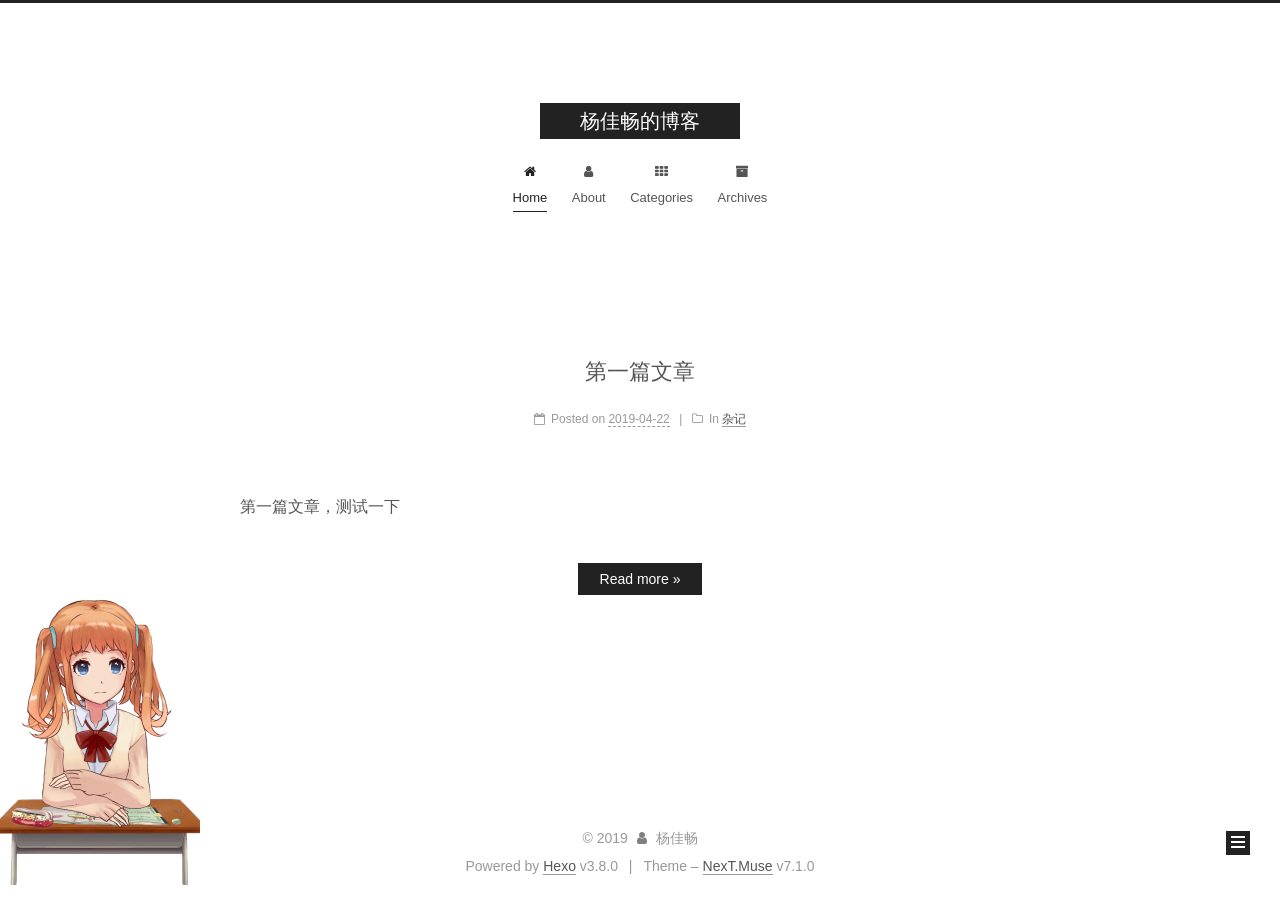
<file: index.html>
<!DOCTYPE html>












  


<html class="theme-next muse use-motion" lang="zh-Hans">
<head><meta name="generator" content="Hexo 3.8.0">
  <meta charset="UTF-8">
<meta http-equiv="X-UA-Compatible" content="IE=edge">
<meta name="viewport" content="width=device-width, initial-scale=1, maximum-scale=2">
<meta name="theme-color" content="#222">
























<link rel="stylesheet" href="/lib/font-awesome/css/font-awesome.min.css?v=4.6.2">

<link rel="stylesheet" href="/css/main.css?v=7.1.0">


  <link rel="apple-touch-icon" sizes="180x180" href="/images/apple-touch-icon-next.png?v=7.1.0">


  <link rel="icon" type="image/png" sizes="32x32" href="/images/favicon-32x32-next.png?v=7.1.0">


  <link rel="icon" type="image/png" sizes="16x16" href="/images/favicon-16x16-next.png?v=7.1.0">


  <link rel="mask-icon" href="/images/logo.svg?v=7.1.0" color="#222">







<script id="hexo.configurations">
  var NexT = window.NexT || {};
  var CONFIG = {
    root: '/',
    scheme: 'Muse',
    version: '7.1.0',
    sidebar: {"position":"left","display":"post","offset":12,"onmobile":false,"dimmer":false},
    back2top: true,
    back2top_sidebar: false,
    fancybox: false,
    fastclick: false,
    lazyload: false,
    tabs: true,
    motion: {"enable":true,"async":false,"transition":{"post_block":"fadeIn","post_header":"slideDownIn","post_body":"slideDownIn","coll_header":"slideLeftIn","sidebar":"slideUpIn"}},
    algolia: {
      applicationID: '',
      apiKey: '',
      indexName: '',
      hits: {"per_page":10},
      labels: {"input_placeholder":"Search for Posts","hits_empty":"We didn't find any results for the search: ${query}","hits_stats":"${hits} results found in ${time} ms"}
    }
  };
</script>


  




  <meta property="og:type" content="website">
<meta property="og:title" content="杨佳畅的博客">
<meta property="og:url" content="http://yoursite.com/index.html">
<meta property="og:site_name" content="杨佳畅的博客">
<meta property="og:locale" content="zh-Hans">
<meta name="twitter:card" content="summary">
<meta name="twitter:title" content="杨佳畅的博客">





  
  
  <link rel="canonical" href="http://yoursite.com/">



<script id="page.configurations">
  CONFIG.page = {
    sidebar: "",
  };
</script>

  <title>杨佳畅的博客</title>
  












  <noscript>
  <style>
  .use-motion .motion-element,
  .use-motion .brand,
  .use-motion .menu-item,
  .sidebar-inner,
  .use-motion .post-block,
  .use-motion .pagination,
  .use-motion .comments,
  .use-motion .post-header,
  .use-motion .post-body,
  .use-motion .collection-title { opacity: initial; }

  .use-motion .logo,
  .use-motion .site-title,
  .use-motion .site-subtitle {
    opacity: initial;
    top: initial;
  }

  .use-motion .logo-line-before i { left: initial; }
  .use-motion .logo-line-after i { right: initial; }
  </style>
</noscript>

</head>

<body itemscope itemtype="http://schema.org/WebPage" lang="zh-Hans">

  
  
    
  

  <div class="container sidebar-position-left 
  page-home">
    <div class="headband"></div>

    <header id="header" class="header" itemscope itemtype="http://schema.org/WPHeader">
      <div class="header-inner"><div class="site-brand-wrapper">
  <div class="site-meta">
    

    <div class="custom-logo-site-title">
      <a href="/" class="brand" rel="start">
        <span class="logo-line-before"><i></i></span>
        <span class="site-title">杨佳畅的博客</span>
        <span class="logo-line-after"><i></i></span>
      </a>
    </div>
    
    
  </div>

  <div class="site-nav-toggle">
    <button aria-label="Toggle navigation bar">
      <span class="btn-bar"></span>
      <span class="btn-bar"></span>
      <span class="btn-bar"></span>
    </button>
  </div>
</div>



<nav class="site-nav">
  
    <ul id="menu" class="menu">
      
        
        
        
          
          <li class="menu-item menu-item-home menu-item-active">

    
    
    
      
    

    

    <a href="/" rel="section"><i class="menu-item-icon fa fa-fw fa-home"></i> <br>Home</a>

  </li>
        
        
        
          
          <li class="menu-item menu-item-about">

    
    
    
      
    

    

    <a href="/about/" rel="section"><i class="menu-item-icon fa fa-fw fa-user"></i> <br>About</a>

  </li>
        
        
        
          
          <li class="menu-item menu-item-categories">

    
    
    
      
    

    

    <a href="/categories/" rel="section"><i class="menu-item-icon fa fa-fw fa-th"></i> <br>Categories</a>

  </li>
        
        
        
          
          <li class="menu-item menu-item-archives">

    
    
    
      
    

    

    <a href="/archives/" rel="section"><i class="menu-item-icon fa fa-fw fa-archive"></i> <br>Archives</a>

  </li>

      
      
    </ul>
  

  
    

  

  
</nav>



  



</div>
    </header>

    


    <main id="main" class="main">
      <div class="main-inner">
        <div class="content-wrap">
          
          <div id="content" class="content">
            
  <section id="posts" class="posts-expand">
    
      

  

  
  
  

  

  <article class="post post-type-normal" itemscope itemtype="http://schema.org/Article">
  
  
  
  <div class="post-block">
    <link itemprop="mainEntityOfPage" href="http://yoursite.com/2019/04/22/test/">

    <span hidden itemprop="author" itemscope itemtype="http://schema.org/Person">
      <meta itemprop="name" content="杨佳畅">
      <meta itemprop="description" content>
      <meta itemprop="image" content="/images/avatar.gif">
    </span>

    <span hidden itemprop="publisher" itemscope itemtype="http://schema.org/Organization">
      <meta itemprop="name" content="杨佳畅的博客">
    </span>

    
      <header class="post-header">

        
        
          <h1 class="post-title" itemprop="name headline">
                
                
                <a href="/2019/04/22/test/" class="post-title-link" itemprop="url">第一篇文章</a>
              
            
          </h1>
        

        <div class="post-meta">
          <span class="post-time">

            
            
            

            
              <span class="post-meta-item-icon">
                <i class="fa fa-calendar-o"></i>
              </span>
              
                <span class="post-meta-item-text">Posted on</span>
              

              
                
              

              <time title="Created: 2019-04-22 01:34:32 / Modified: 02:09:10" itemprop="dateCreated datePublished" datetime="2019-04-22T01:34:32+08:00">2019-04-22</time>
            

            
              

              
            
          </span>

          
            <span class="post-category">
            
              <span class="post-meta-divider">|</span>
            
              <span class="post-meta-item-icon">
                <i class="fa fa-folder-o"></i>
              </span>
              
                <span class="post-meta-item-text">In</span>
              
              
                <span itemprop="about" itemscope itemtype="http://schema.org/Thing"><a href="/categories/杂记/" itemprop="url" rel="index"><span itemprop="name">杂记</span></a></span>

                
                
              
            </span>
          

          
            
            
          

          
          

          

          

          

        </div>
      </header>
    

    
    
    
    <div class="post-body" itemprop="articleBody">

      
      

      
        
          
            <p>
              第一篇文章，测试一下

              
            </p>
          <!--noindex-->
          
            <div class="post-button text-center">
              <a class="btn" href="/2019/04/22/test/#more" rel="contents">
                Read more &raquo;
              </a>
            </div>
          
          <!--/noindex-->
        
      
    </div>

    

    
    
    

    

    
      
    
    

    

    <footer class="post-footer">
      

      

      

      
      
        <div class="post-eof"></div>
      
    </footer>
  </div>
  
  
  
  
  </article>


    
  </section>

  


          </div>
          

        </div>
        
          
  
  <div class="sidebar-toggle">
    <div class="sidebar-toggle-line-wrap">
      <span class="sidebar-toggle-line sidebar-toggle-line-first"></span>
      <span class="sidebar-toggle-line sidebar-toggle-line-middle"></span>
      <span class="sidebar-toggle-line sidebar-toggle-line-last"></span>
    </div>
  </div>

  <aside id="sidebar" class="sidebar">
    <div class="sidebar-inner">

      

      

      <div class="site-overview-wrap sidebar-panel sidebar-panel-active">
        <div class="site-overview">
          <div class="site-author motion-element" itemprop="author" itemscope itemtype="http://schema.org/Person">
            
              <p class="site-author-name" itemprop="name">杨佳畅</p>
              <div class="site-description motion-element" itemprop="description"></div>
          </div>

          
            <nav class="site-state motion-element">
              
                <div class="site-state-item site-state-posts">
                
                  <a href="/archives/">
                
                    <span class="site-state-item-count">1</span>
                    <span class="site-state-item-name">posts</span>
                  </a>
                </div>
              

              
                
                
                <div class="site-state-item site-state-categories">
                  
                    
                      <a href="/categories/">
                    
                  
                    
                    
                      
                    
                    <span class="site-state-item-count">1</span>
                    <span class="site-state-item-name">categories</span>
                  </a>
                </div>
              

              
                
                
                <div class="site-state-item site-state-tags">
                  
                    
                    
                      
                    
                    <span class="site-state-item-count">1</span>
                    <span class="site-state-item-name">tags</span>
                  
                </div>
              
            </nav>
          

          

          

          

          

          
          

          
            
          
          

        </div>
      </div>

      

      

    </div>
  </aside>
  


        
      </div>
    </main>

    <footer id="footer" class="footer">
      <div class="footer-inner">
        <div class="copyright">&copy; <span itemprop="copyrightYear">2019</span>
  <span class="with-love" id="animate">
    <i class="fa fa-user"></i>
  </span>
  <span class="author" itemprop="copyrightHolder">杨佳畅</span>

  

  
</div>


  <div class="powered-by">Powered by <a href="https://hexo.io" class="theme-link" rel="noopener" target="_blank">Hexo</a> v3.8.0</div>



  <span class="post-meta-divider">|</span>



  <div class="theme-info">Theme – <a href="https://theme-next.org" class="theme-link" rel="noopener" target="_blank">NexT.Muse</a> v7.1.0</div>




        








        
      </div>
    </footer>

    
      <div class="back-to-top">
        <i class="fa fa-arrow-up"></i>
        
      </div>
    

    

    

    
  </div>

  

<script>
  if (Object.prototype.toString.call(window.Promise) !== '[object Function]') {
    window.Promise = null;
  }
</script>


























  
  <script src="/lib/jquery/index.js?v=2.1.3"></script>

  
  <script src="/lib/velocity/velocity.min.js?v=1.2.1"></script>

  
  <script src="/lib/velocity/velocity.ui.min.js?v=1.2.1"></script>


  


  <script src="/js/utils.js?v=7.1.0"></script>

  <script src="/js/motion.js?v=7.1.0"></script>



  
  


  <script src="/js/schemes/muse.js?v=7.1.0"></script>



  

  


  <script src="/js/next-boot.js?v=7.1.0"></script>


  

  

  

  



  




  

  

  

  

  

  

  

  

  

  

  

  

  

  

<script src="/live2dw/lib/L2Dwidget.min.js?094cbace49a39548bed64abff5988b05"></script><script>L2Dwidget.init({"pluginRootPath":"live2dw/","pluginJsPath":"lib/","pluginModelPath":"assets/","tagMode":false,"log":false,"model":{"jsonPath":"/live2dw/assets/shizuku.model.json"},"display":{"position":"left","width":200,"height":450},"mobile":{"show":true}});</script></body>
</html>
</file>
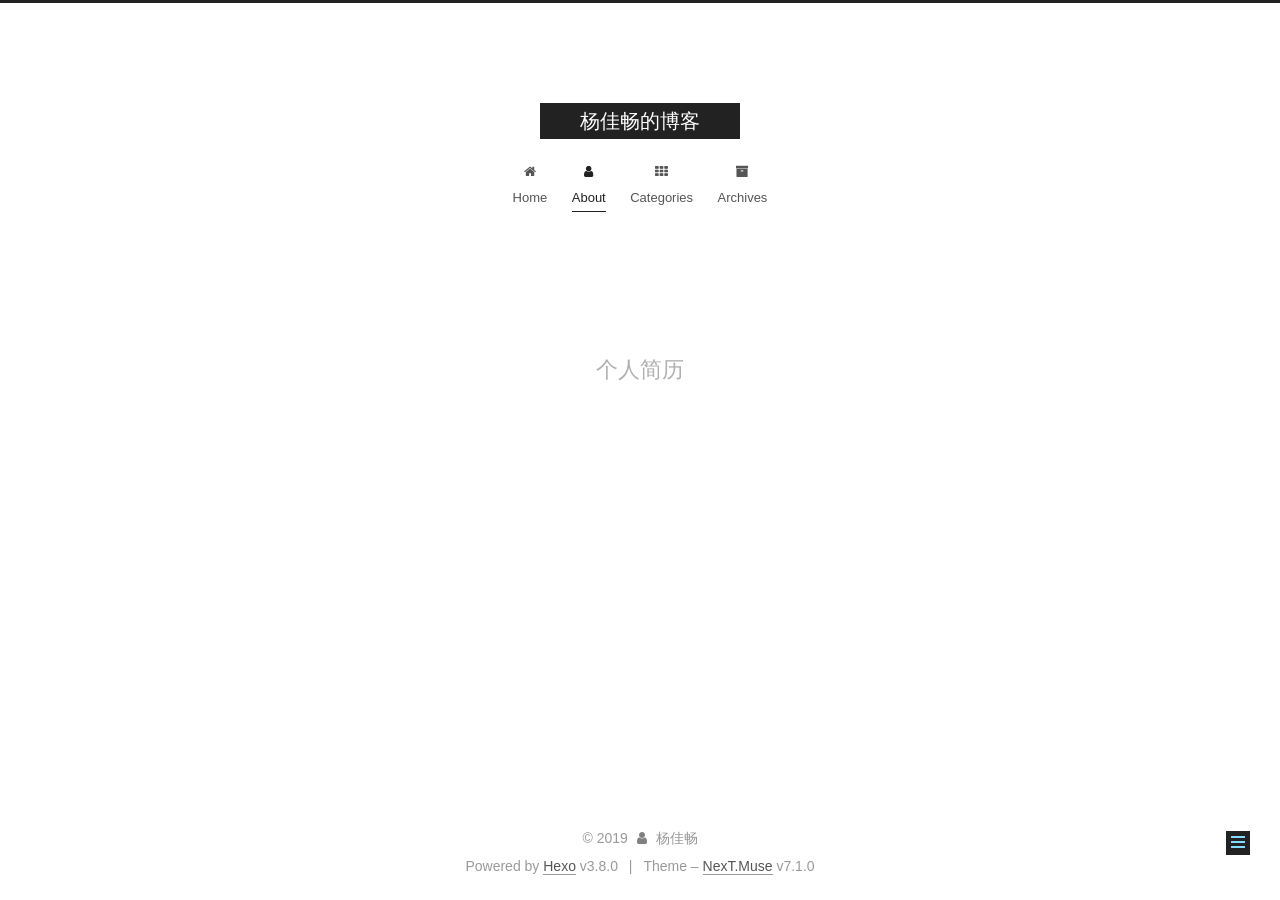
<file: about/index.html>
<!DOCTYPE html>












  


<html class="theme-next muse use-motion" lang="zh-Hans">
<head><meta name="generator" content="Hexo 3.8.0">
  <meta charset="UTF-8">
<meta http-equiv="X-UA-Compatible" content="IE=edge">
<meta name="viewport" content="width=device-width, initial-scale=1, maximum-scale=2">
<meta name="theme-color" content="#222">
























<link rel="stylesheet" href="/lib/font-awesome/css/font-awesome.min.css?v=4.6.2">

<link rel="stylesheet" href="/css/main.css?v=7.1.0">


  <link rel="apple-touch-icon" sizes="180x180" href="/images/apple-touch-icon-next.png?v=7.1.0">


  <link rel="icon" type="image/png" sizes="32x32" href="/images/favicon-32x32-next.png?v=7.1.0">


  <link rel="icon" type="image/png" sizes="16x16" href="/images/favicon-16x16-next.png?v=7.1.0">


  <link rel="mask-icon" href="/images/logo.svg?v=7.1.0" color="#222">







<script id="hexo.configurations">
  var NexT = window.NexT || {};
  var CONFIG = {
    root: '/',
    scheme: 'Muse',
    version: '7.1.0',
    sidebar: {"position":"left","display":"post","offset":12,"onmobile":false,"dimmer":false},
    back2top: true,
    back2top_sidebar: false,
    fancybox: false,
    fastclick: false,
    lazyload: false,
    tabs: true,
    motion: {"enable":true,"async":false,"transition":{"post_block":"fadeIn","post_header":"slideDownIn","post_body":"slideDownIn","coll_header":"slideLeftIn","sidebar":"slideUpIn"}},
    algolia: {
      applicationID: '',
      apiKey: '',
      indexName: '',
      hits: {"per_page":10},
      labels: {"input_placeholder":"Search for Posts","hits_empty":"We didn't find any results for the search: ${query}","hits_stats":"${hits} results found in ${time} ms"}
    }
  };
</script>


  




  <meta property="og:type" content="website">
<meta property="og:title" content="个人简历">
<meta property="og:url" content="http://yoursite.com/about/index.html">
<meta property="og:site_name" content="杨佳畅的博客">
<meta property="og:locale" content="zh-Hans">
<meta property="og:updated_time" content="2019-04-21T16:50:24.447Z">
<meta name="twitter:card" content="summary">
<meta name="twitter:title" content="个人简历">





  
  
  <link rel="canonical" href="http://yoursite.com/about/">



<script id="page.configurations">
  CONFIG.page = {
    sidebar: "",
  };
</script>

  <title>个人简历 | 杨佳畅的博客</title>
  












  <noscript>
  <style>
  .use-motion .motion-element,
  .use-motion .brand,
  .use-motion .menu-item,
  .sidebar-inner,
  .use-motion .post-block,
  .use-motion .pagination,
  .use-motion .comments,
  .use-motion .post-header,
  .use-motion .post-body,
  .use-motion .collection-title { opacity: initial; }

  .use-motion .logo,
  .use-motion .site-title,
  .use-motion .site-subtitle {
    opacity: initial;
    top: initial;
  }

  .use-motion .logo-line-before i { left: initial; }
  .use-motion .logo-line-after i { right: initial; }
  </style>
</noscript>

</head>

<body itemscope itemtype="http://schema.org/WebPage" lang="zh-Hans">

  
  
    
  

  <div class="container sidebar-position-left page-post-detail">
    <div class="headband"></div>

    <header id="header" class="header" itemscope itemtype="http://schema.org/WPHeader">
      <div class="header-inner"><div class="site-brand-wrapper">
  <div class="site-meta">
    

    <div class="custom-logo-site-title">
      <a href="/" class="brand" rel="start">
        <span class="logo-line-before"><i></i></span>
        <span class="site-title">杨佳畅的博客</span>
        <span class="logo-line-after"><i></i></span>
      </a>
    </div>
    
    
  </div>

  <div class="site-nav-toggle">
    <button aria-label="Toggle navigation bar">
      <span class="btn-bar"></span>
      <span class="btn-bar"></span>
      <span class="btn-bar"></span>
    </button>
  </div>
</div>



<nav class="site-nav">
  
    <ul id="menu" class="menu">
      
        
        
        
          
          <li class="menu-item menu-item-home">

    
    
    
      
    

    

    <a href="/" rel="section"><i class="menu-item-icon fa fa-fw fa-home"></i> <br>Home</a>

  </li>
        
        
        
          
          <li class="menu-item menu-item-about menu-item-active">

    
    
    
      
    

    

    <a href="/about/" rel="section"><i class="menu-item-icon fa fa-fw fa-user"></i> <br>About</a>

  </li>
        
        
        
          
          <li class="menu-item menu-item-categories">

    
    
    
      
    

    

    <a href="/categories/" rel="section"><i class="menu-item-icon fa fa-fw fa-th"></i> <br>Categories</a>

  </li>
        
        
        
          
          <li class="menu-item menu-item-archives">

    
    
    
      
    

    

    <a href="/archives/" rel="section"><i class="menu-item-icon fa fa-fw fa-archive"></i> <br>Archives</a>

  </li>

      
      
    </ul>
  

  
    

    
    
      
      
    
      
      
    
      
      
    
      
      
    
    

  


  

  
</nav>



  



</div>
    </header>

    


    <main id="main" class="main">
      <div class="main-inner">
        <div class="content-wrap">
          
          <div id="content" class="content">
            

  <div id="posts" class="posts-expand">
    
    
    
    <div class="post-block page">
      <header class="post-header">

<h1 class="post-title" itemprop="name headline">个人简历

</h1>

<div class="post-meta">
  
  



</div>

</header>

      
      
      
      <div class="post-body">
        
        
          
        
      </div>
      
      
      
    </div>
    



    
    
    
  </div>


          </div>
          

  



        </div>
        
          
  
  <div class="sidebar-toggle">
    <div class="sidebar-toggle-line-wrap">
      <span class="sidebar-toggle-line sidebar-toggle-line-first"></span>
      <span class="sidebar-toggle-line sidebar-toggle-line-middle"></span>
      <span class="sidebar-toggle-line sidebar-toggle-line-last"></span>
    </div>
  </div>

  <aside id="sidebar" class="sidebar">
    <div class="sidebar-inner">

      

      

      <div class="site-overview-wrap sidebar-panel sidebar-panel-active">
        <div class="site-overview">
          <div class="site-author motion-element" itemprop="author" itemscope itemtype="http://schema.org/Person">
            
              <p class="site-author-name" itemprop="name">杨佳畅</p>
              <div class="site-description motion-element" itemprop="description"></div>
          </div>

          
            <nav class="site-state motion-element">
              
                <div class="site-state-item site-state-posts">
                
                  <a href="/archives/">
                
                    <span class="site-state-item-count">1</span>
                    <span class="site-state-item-name">posts</span>
                  </a>
                </div>
              

              

              
            </nav>
          

          

          

          

          

          
          

          
            
          
          

        </div>
      </div>

      

      

    </div>
  </aside>
  


        
      </div>
    </main>

    <footer id="footer" class="footer">
      <div class="footer-inner">
        <div class="copyright">&copy; <span itemprop="copyrightYear">2019</span>
  <span class="with-love" id="animate">
    <i class="fa fa-user"></i>
  </span>
  <span class="author" itemprop="copyrightHolder">杨佳畅</span>

  

  
</div>


  <div class="powered-by">Powered by <a href="https://hexo.io" class="theme-link" rel="noopener" target="_blank">Hexo</a> v3.8.0</div>



  <span class="post-meta-divider">|</span>



  <div class="theme-info">Theme – <a href="https://theme-next.org" class="theme-link" rel="noopener" target="_blank">NexT.Muse</a> v7.1.0</div>




        








        
      </div>
    </footer>

    
      <div class="back-to-top">
        <i class="fa fa-arrow-up"></i>
        
      </div>
    

    

    

    
  </div>

  

<script>
  if (Object.prototype.toString.call(window.Promise) !== '[object Function]') {
    window.Promise = null;
  }
</script>


























  
  <script src="/lib/jquery/index.js?v=2.1.3"></script>

  
  <script src="/lib/velocity/velocity.min.js?v=1.2.1"></script>

  
  <script src="/lib/velocity/velocity.ui.min.js?v=1.2.1"></script>


  


  <script src="/js/utils.js?v=7.1.0"></script>

  <script src="/js/motion.js?v=7.1.0"></script>



  
  


  <script src="/js/schemes/muse.js?v=7.1.0"></script>



  
  <script src="/js/scrollspy.js?v=7.1.0"></script>
<script src="/js/post-details.js?v=7.1.0"></script>



  


  <script src="/js/next-boot.js?v=7.1.0"></script>


  

  

  

  


  


  




  

  

  

  

  

  

  

  

  

  

  

  

  

  

</body>
</html>
</file>
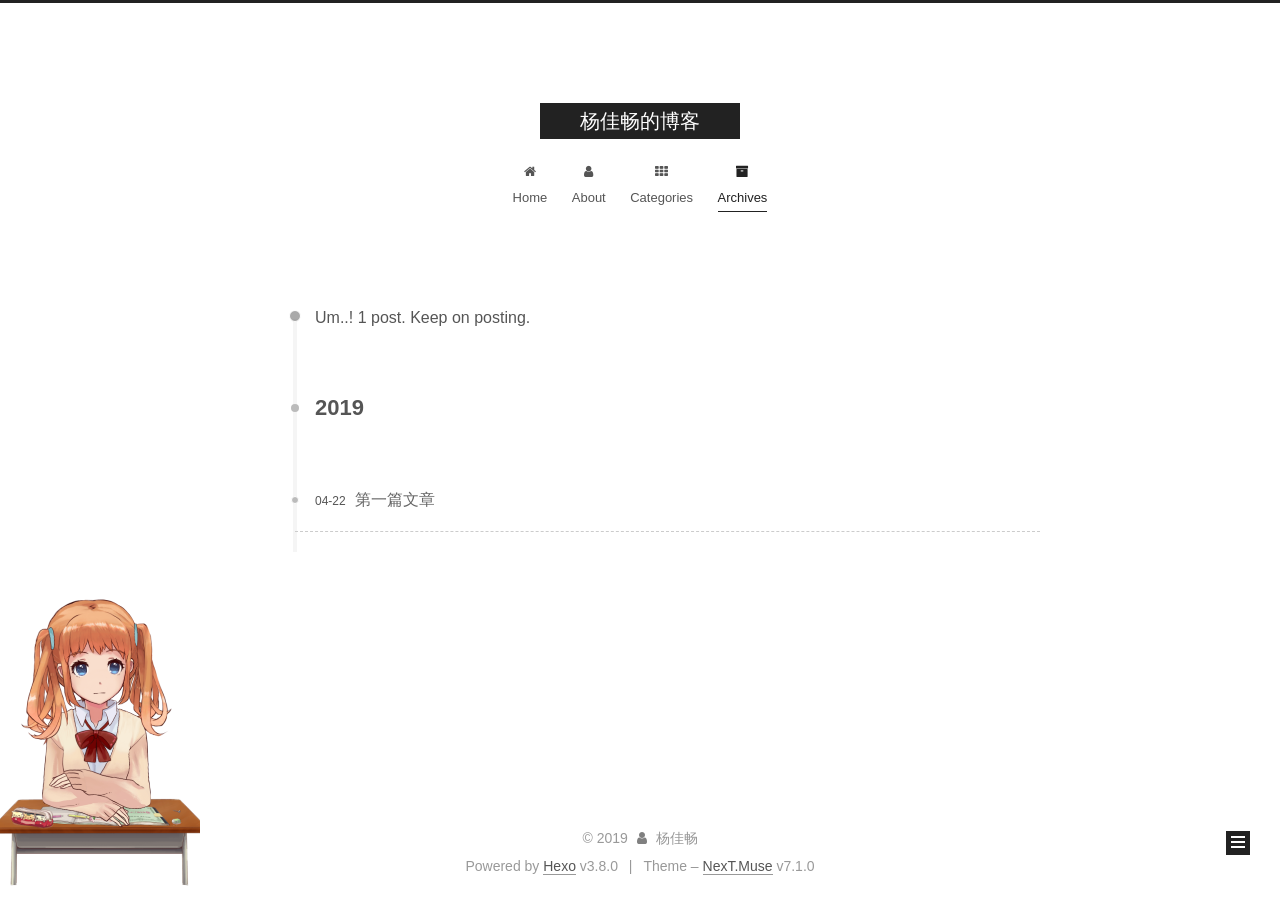
<file: archives/index.html>
<!DOCTYPE html>












  


<html class="theme-next muse use-motion" lang="zh-Hans">
<head><meta name="generator" content="Hexo 3.8.0">
  <meta charset="UTF-8">
<meta http-equiv="X-UA-Compatible" content="IE=edge">
<meta name="viewport" content="width=device-width, initial-scale=1, maximum-scale=2">
<meta name="theme-color" content="#222">
























<link rel="stylesheet" href="/lib/font-awesome/css/font-awesome.min.css?v=4.6.2">

<link rel="stylesheet" href="/css/main.css?v=7.1.0">


  <link rel="apple-touch-icon" sizes="180x180" href="/images/apple-touch-icon-next.png?v=7.1.0">


  <link rel="icon" type="image/png" sizes="32x32" href="/images/favicon-32x32-next.png?v=7.1.0">


  <link rel="icon" type="image/png" sizes="16x16" href="/images/favicon-16x16-next.png?v=7.1.0">


  <link rel="mask-icon" href="/images/logo.svg?v=7.1.0" color="#222">







<script id="hexo.configurations">
  var NexT = window.NexT || {};
  var CONFIG = {
    root: '/',
    scheme: 'Muse',
    version: '7.1.0',
    sidebar: {"position":"left","display":"post","offset":12,"onmobile":false,"dimmer":false},
    back2top: true,
    back2top_sidebar: false,
    fancybox: false,
    fastclick: false,
    lazyload: false,
    tabs: true,
    motion: {"enable":true,"async":false,"transition":{"post_block":"fadeIn","post_header":"slideDownIn","post_body":"slideDownIn","coll_header":"slideLeftIn","sidebar":"slideUpIn"}},
    algolia: {
      applicationID: '',
      apiKey: '',
      indexName: '',
      hits: {"per_page":10},
      labels: {"input_placeholder":"Search for Posts","hits_empty":"We didn't find any results for the search: ${query}","hits_stats":"${hits} results found in ${time} ms"}
    }
  };
</script>


  




  <meta property="og:type" content="website">
<meta property="og:title" content="杨佳畅的博客">
<meta property="og:url" content="http://yoursite.com/archives/index.html">
<meta property="og:site_name" content="杨佳畅的博客">
<meta property="og:locale" content="zh-Hans">
<meta name="twitter:card" content="summary">
<meta name="twitter:title" content="杨佳畅的博客">





  
  
  <link rel="canonical" href="http://yoursite.com/archives/">



<script id="page.configurations">
  CONFIG.page = {
    sidebar: "",
  };
</script>

  <title>Archive | 杨佳畅的博客</title>
  












  <noscript>
  <style>
  .use-motion .motion-element,
  .use-motion .brand,
  .use-motion .menu-item,
  .sidebar-inner,
  .use-motion .post-block,
  .use-motion .pagination,
  .use-motion .comments,
  .use-motion .post-header,
  .use-motion .post-body,
  .use-motion .collection-title { opacity: initial; }

  .use-motion .logo,
  .use-motion .site-title,
  .use-motion .site-subtitle {
    opacity: initial;
    top: initial;
  }

  .use-motion .logo-line-before i { left: initial; }
  .use-motion .logo-line-after i { right: initial; }
  </style>
</noscript>

</head>

<body itemscope itemtype="http://schema.org/WebPage" lang="zh-Hans">

  
  
    
  

  <div class="container sidebar-position-left page-archive">
    <div class="headband"></div>

    <header id="header" class="header" itemscope itemtype="http://schema.org/WPHeader">
      <div class="header-inner"><div class="site-brand-wrapper">
  <div class="site-meta">
    

    <div class="custom-logo-site-title">
      <a href="/" class="brand" rel="start">
        <span class="logo-line-before"><i></i></span>
        <span class="site-title">杨佳畅的博客</span>
        <span class="logo-line-after"><i></i></span>
      </a>
    </div>
    
    
  </div>

  <div class="site-nav-toggle">
    <button aria-label="Toggle navigation bar">
      <span class="btn-bar"></span>
      <span class="btn-bar"></span>
      <span class="btn-bar"></span>
    </button>
  </div>
</div>



<nav class="site-nav">
  
    <ul id="menu" class="menu">
      
        
        
        
          
          <li class="menu-item menu-item-home">

    
    
    
      
    

    

    <a href="/" rel="section"><i class="menu-item-icon fa fa-fw fa-home"></i> <br>Home</a>

  </li>
        
        
        
          
          <li class="menu-item menu-item-about">

    
    
    
      
    

    

    <a href="/about/" rel="section"><i class="menu-item-icon fa fa-fw fa-user"></i> <br>About</a>

  </li>
        
        
        
          
          <li class="menu-item menu-item-categories">

    
    
    
      
    

    

    <a href="/categories/" rel="section"><i class="menu-item-icon fa fa-fw fa-th"></i> <br>Categories</a>

  </li>
        
        
        
          
          <li class="menu-item menu-item-archives menu-item-active">

    
    
    
      
    

    

    <a href="/archives/" rel="section"><i class="menu-item-icon fa fa-fw fa-archive"></i> <br>Archives</a>

  </li>

      
      
    </ul>
  

  
    

    
    
      
      
    
      
      
    
      
      
    
      
      
    
    

  


  

  
</nav>



  



</div>
    </header>

    


    <main id="main" class="main">
      <div class="main-inner">
        <div class="content-wrap">
          
          <div id="content" class="content">
            

  
  
  
  <div class="post-block archive">
    <div id="posts" class="posts-collapse">
      <span class="archive-move-on"></span>

      
      <span class="archive-page-counter">
        
        
        
          
        
        Um..! 1 post. Keep on posting.
      </span>
      

      

        
        
        

        
          
          <div class="collection-title">
            <h1 class="archive-year" id="archive-year-2019">2019</h1>
          </div>
        
        

        

  <article class="post post-type-normal" itemscope itemtype="http://schema.org/Article">
    <header class="post-header">

      <h2 class="post-title">
        
          <a class="post-title-link" href="/2019/04/22/test/" itemprop="url">
            
              <span itemprop="name">第一篇文章</span>
            
          </a>
        
      </h2>

      <div class="post-meta">
        <time class="post-time" itemprop="dateCreated" datetime="2019-04-22T01:34:32+08:00" content="2019-04-22">
          04-22
        </time>
      </div>

    </header>
  </article>



      

    </div>
  </div>
  
  
  

  



          </div>
          

        </div>
        
          
  
  <div class="sidebar-toggle">
    <div class="sidebar-toggle-line-wrap">
      <span class="sidebar-toggle-line sidebar-toggle-line-first"></span>
      <span class="sidebar-toggle-line sidebar-toggle-line-middle"></span>
      <span class="sidebar-toggle-line sidebar-toggle-line-last"></span>
    </div>
  </div>

  <aside id="sidebar" class="sidebar">
    <div class="sidebar-inner">

      

      

      <div class="site-overview-wrap sidebar-panel sidebar-panel-active">
        <div class="site-overview">
          <div class="site-author motion-element" itemprop="author" itemscope itemtype="http://schema.org/Person">
            
              <p class="site-author-name" itemprop="name">杨佳畅</p>
              <div class="site-description motion-element" itemprop="description"></div>
          </div>

          
            <nav class="site-state motion-element">
              
                <div class="site-state-item site-state-posts">
                
                  <a href="/archives/">
                
                    <span class="site-state-item-count">1</span>
                    <span class="site-state-item-name">posts</span>
                  </a>
                </div>
              

              
                
                
                <div class="site-state-item site-state-categories">
                  
                    
                      <a href="/categories/">
                    
                  
                    
                    
                      
                    
                    <span class="site-state-item-count">1</span>
                    <span class="site-state-item-name">categories</span>
                  </a>
                </div>
              

              
                
                
                <div class="site-state-item site-state-tags">
                  
                    
                    
                      
                    
                    <span class="site-state-item-count">1</span>
                    <span class="site-state-item-name">tags</span>
                  
                </div>
              
            </nav>
          

          

          

          

          

          
          

          
            
          
          

        </div>
      </div>

      

      

    </div>
  </aside>
  


        
      </div>
    </main>

    <footer id="footer" class="footer">
      <div class="footer-inner">
        <div class="copyright">&copy; <span itemprop="copyrightYear">2019</span>
  <span class="with-love" id="animate">
    <i class="fa fa-user"></i>
  </span>
  <span class="author" itemprop="copyrightHolder">杨佳畅</span>

  

  
</div>


  <div class="powered-by">Powered by <a href="https://hexo.io" class="theme-link" rel="noopener" target="_blank">Hexo</a> v3.8.0</div>



  <span class="post-meta-divider">|</span>



  <div class="theme-info">Theme – <a href="https://theme-next.org" class="theme-link" rel="noopener" target="_blank">NexT.Muse</a> v7.1.0</div>




        








        
      </div>
    </footer>

    
      <div class="back-to-top">
        <i class="fa fa-arrow-up"></i>
        
      </div>
    

    

    

    
  </div>

  

<script>
  if (Object.prototype.toString.call(window.Promise) !== '[object Function]') {
    window.Promise = null;
  }
</script>


























  
  <script src="/lib/jquery/index.js?v=2.1.3"></script>

  
  <script src="/lib/velocity/velocity.min.js?v=1.2.1"></script>

  
  <script src="/lib/velocity/velocity.ui.min.js?v=1.2.1"></script>


  


  <script src="/js/utils.js?v=7.1.0"></script>

  <script src="/js/motion.js?v=7.1.0"></script>



  
  


  <script src="/js/schemes/muse.js?v=7.1.0"></script>



  

  


  <script src="/js/next-boot.js?v=7.1.0"></script>


  

  

  

  



  




  

  

  

  

  

  

  

  

  

  

  

  

  

  

<script src="/live2dw/lib/L2Dwidget.min.js?094cbace49a39548bed64abff5988b05"></script><script>L2Dwidget.init({"pluginRootPath":"live2dw/","pluginJsPath":"lib/","pluginModelPath":"assets/","tagMode":false,"log":false,"model":{"jsonPath":"/live2dw/assets/shizuku.model.json"},"display":{"position":"left","width":200,"height":450},"mobile":{"show":true}});</script></body>
</html>
</file>
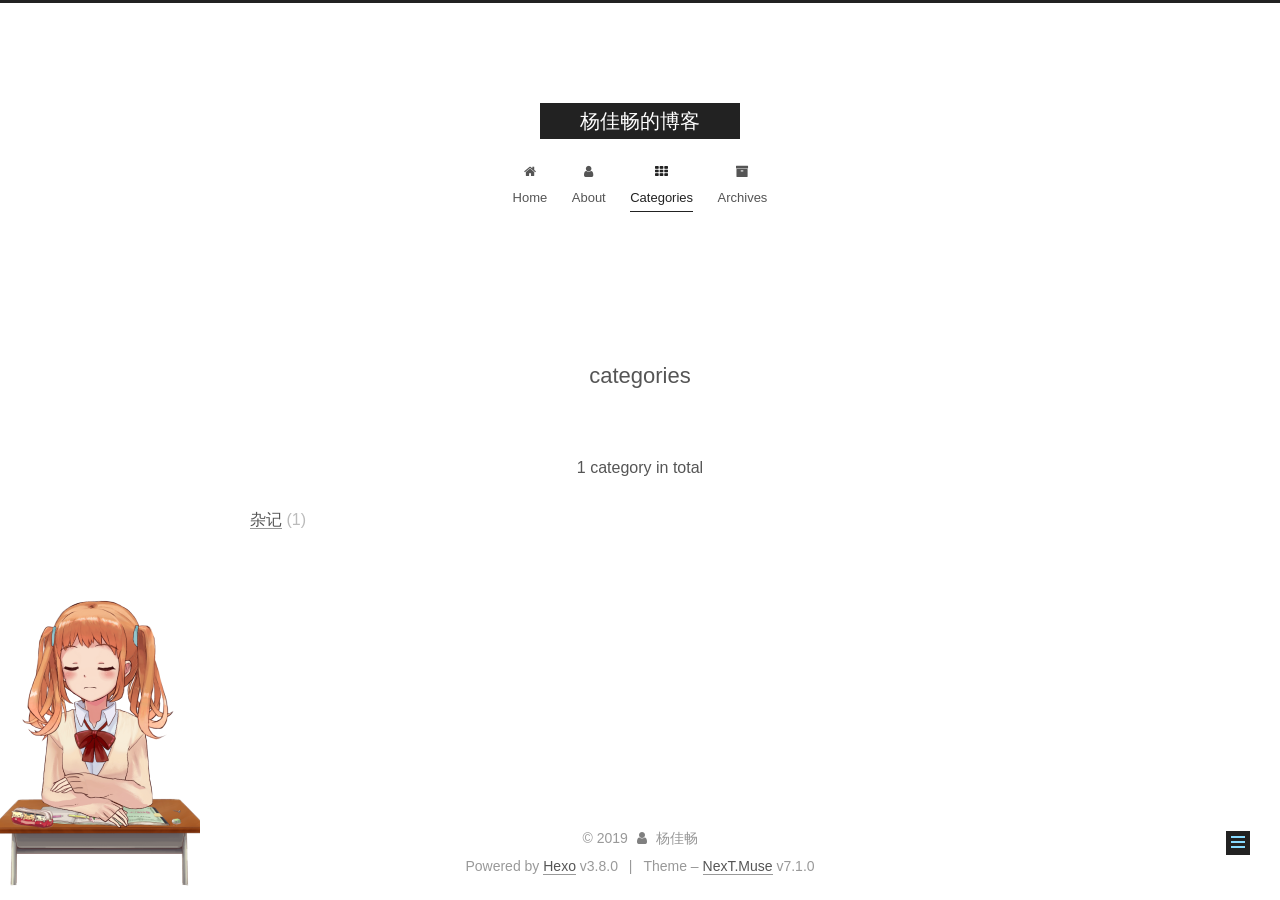
<file: categories/index.html>
<!DOCTYPE html>












  


<html class="theme-next muse use-motion" lang="zh-Hans">
<head><meta name="generator" content="Hexo 3.8.0">
  <meta charset="UTF-8">
<meta http-equiv="X-UA-Compatible" content="IE=edge">
<meta name="viewport" content="width=device-width, initial-scale=1, maximum-scale=2">
<meta name="theme-color" content="#222">
























<link rel="stylesheet" href="/lib/font-awesome/css/font-awesome.min.css?v=4.6.2">

<link rel="stylesheet" href="/css/main.css?v=7.1.0">


  <link rel="apple-touch-icon" sizes="180x180" href="/images/apple-touch-icon-next.png?v=7.1.0">


  <link rel="icon" type="image/png" sizes="32x32" href="/images/favicon-32x32-next.png?v=7.1.0">


  <link rel="icon" type="image/png" sizes="16x16" href="/images/favicon-16x16-next.png?v=7.1.0">


  <link rel="mask-icon" href="/images/logo.svg?v=7.1.0" color="#222">







<script id="hexo.configurations">
  var NexT = window.NexT || {};
  var CONFIG = {
    root: '/',
    scheme: 'Muse',
    version: '7.1.0',
    sidebar: {"position":"left","display":"post","offset":12,"onmobile":false,"dimmer":false},
    back2top: true,
    back2top_sidebar: false,
    fancybox: false,
    fastclick: false,
    lazyload: false,
    tabs: true,
    motion: {"enable":true,"async":false,"transition":{"post_block":"fadeIn","post_header":"slideDownIn","post_body":"slideDownIn","coll_header":"slideLeftIn","sidebar":"slideUpIn"}},
    algolia: {
      applicationID: '',
      apiKey: '',
      indexName: '',
      hits: {"per_page":10},
      labels: {"input_placeholder":"Search for Posts","hits_empty":"We didn't find any results for the search: ${query}","hits_stats":"${hits} results found in ${time} ms"}
    }
  };
</script>


  




  <meta property="og:type" content="website">
<meta property="og:title" content="categories">
<meta property="og:url" content="http://yoursite.com/categories/index.html">
<meta property="og:site_name" content="杨佳畅的博客">
<meta property="og:locale" content="zh-Hans">
<meta property="og:updated_time" content="2019-04-21T16:43:01.158Z">
<meta name="twitter:card" content="summary">
<meta name="twitter:title" content="categories">





  
  
  <link rel="canonical" href="http://yoursite.com/categories/">



<script id="page.configurations">
  CONFIG.page = {
    sidebar: "",
  };
</script>

  <title>categories | 杨佳畅的博客</title>
  












  <noscript>
  <style>
  .use-motion .motion-element,
  .use-motion .brand,
  .use-motion .menu-item,
  .sidebar-inner,
  .use-motion .post-block,
  .use-motion .pagination,
  .use-motion .comments,
  .use-motion .post-header,
  .use-motion .post-body,
  .use-motion .collection-title { opacity: initial; }

  .use-motion .logo,
  .use-motion .site-title,
  .use-motion .site-subtitle {
    opacity: initial;
    top: initial;
  }

  .use-motion .logo-line-before i { left: initial; }
  .use-motion .logo-line-after i { right: initial; }
  </style>
</noscript>

</head>

<body itemscope itemtype="http://schema.org/WebPage" lang="zh-Hans">

  
  
    
  

  <div class="container sidebar-position-left page-post-detail">
    <div class="headband"></div>

    <header id="header" class="header" itemscope itemtype="http://schema.org/WPHeader">
      <div class="header-inner"><div class="site-brand-wrapper">
  <div class="site-meta">
    

    <div class="custom-logo-site-title">
      <a href="/" class="brand" rel="start">
        <span class="logo-line-before"><i></i></span>
        <span class="site-title">杨佳畅的博客</span>
        <span class="logo-line-after"><i></i></span>
      </a>
    </div>
    
    
  </div>

  <div class="site-nav-toggle">
    <button aria-label="Toggle navigation bar">
      <span class="btn-bar"></span>
      <span class="btn-bar"></span>
      <span class="btn-bar"></span>
    </button>
  </div>
</div>



<nav class="site-nav">
  
    <ul id="menu" class="menu">
      
        
        
        
          
          <li class="menu-item menu-item-home">

    
    
    
      
    

    

    <a href="/" rel="section"><i class="menu-item-icon fa fa-fw fa-home"></i> <br>Home</a>

  </li>
        
        
        
          
          <li class="menu-item menu-item-about">

    
    
    
      
    

    

    <a href="/about/" rel="section"><i class="menu-item-icon fa fa-fw fa-user"></i> <br>About</a>

  </li>
        
        
        
          
          <li class="menu-item menu-item-categories menu-item-active">

    
    
    
      
    

    

    <a href="/categories/" rel="section"><i class="menu-item-icon fa fa-fw fa-th"></i> <br>Categories</a>

  </li>
        
        
        
          
          <li class="menu-item menu-item-archives">

    
    
    
      
    

    

    <a href="/archives/" rel="section"><i class="menu-item-icon fa fa-fw fa-archive"></i> <br>Archives</a>

  </li>

      
      
    </ul>
  

  
    

    
    
      
      
    
      
      
    
      
      
    
      
      
    
    

  


  

  
</nav>



  



</div>
    </header>

    


    <main id="main" class="main">
      <div class="main-inner">
        <div class="content-wrap">
          
          <div id="content" class="content">
            

  <div id="posts" class="posts-expand">
    
    
    
    <div class="post-block page">
      <header class="post-header">

<h1 class="post-title" itemprop="name headline">categories

</h1>

<div class="post-meta">
  
  



</div>

</header>

      
      
      
      <div class="post-body">
        
        
          <div class="category-all-page">
            <div class="category-all-title">
              
              
                
                  
                
              
              1 category in total
            </div>
            <div class="category-all">
              <ul class="category-list"><li class="category-list-item"><a class="category-list-link" href="/categories/杂记/">杂记</a><span class="category-list-count">1</span></li></ul>
            </div>
          </div>
        
      </div>
      
      
      
    </div>
    



    
    
    
  </div>


          </div>
          

  



        </div>
        
          
  
  <div class="sidebar-toggle">
    <div class="sidebar-toggle-line-wrap">
      <span class="sidebar-toggle-line sidebar-toggle-line-first"></span>
      <span class="sidebar-toggle-line sidebar-toggle-line-middle"></span>
      <span class="sidebar-toggle-line sidebar-toggle-line-last"></span>
    </div>
  </div>

  <aside id="sidebar" class="sidebar">
    <div class="sidebar-inner">

      

      

      <div class="site-overview-wrap sidebar-panel sidebar-panel-active">
        <div class="site-overview">
          <div class="site-author motion-element" itemprop="author" itemscope itemtype="http://schema.org/Person">
            
              <p class="site-author-name" itemprop="name">杨佳畅</p>
              <div class="site-description motion-element" itemprop="description"></div>
          </div>

          
            <nav class="site-state motion-element">
              
                <div class="site-state-item site-state-posts">
                
                  <a href="/archives/">
                
                    <span class="site-state-item-count">1</span>
                    <span class="site-state-item-name">posts</span>
                  </a>
                </div>
              

              
                
                
                <div class="site-state-item site-state-categories">
                  
                    
                      <a href="/categories/">
                    
                  
                    
                    
                      
                    
                    <span class="site-state-item-count">1</span>
                    <span class="site-state-item-name">categories</span>
                  </a>
                </div>
              

              
                
                
                <div class="site-state-item site-state-tags">
                  
                    
                    
                      
                    
                    <span class="site-state-item-count">1</span>
                    <span class="site-state-item-name">tags</span>
                  
                </div>
              
            </nav>
          

          

          

          

          

          
          

          
            
          
          

        </div>
      </div>

      

      

    </div>
  </aside>
  


        
      </div>
    </main>

    <footer id="footer" class="footer">
      <div class="footer-inner">
        <div class="copyright">&copy; <span itemprop="copyrightYear">2019</span>
  <span class="with-love" id="animate">
    <i class="fa fa-user"></i>
  </span>
  <span class="author" itemprop="copyrightHolder">杨佳畅</span>

  

  
</div>


  <div class="powered-by">Powered by <a href="https://hexo.io" class="theme-link" rel="noopener" target="_blank">Hexo</a> v3.8.0</div>



  <span class="post-meta-divider">|</span>



  <div class="theme-info">Theme – <a href="https://theme-next.org" class="theme-link" rel="noopener" target="_blank">NexT.Muse</a> v7.1.0</div>




        








        
      </div>
    </footer>

    
      <div class="back-to-top">
        <i class="fa fa-arrow-up"></i>
        
      </div>
    

    

    

    
  </div>

  

<script>
  if (Object.prototype.toString.call(window.Promise) !== '[object Function]') {
    window.Promise = null;
  }
</script>


























  
  <script src="/lib/jquery/index.js?v=2.1.3"></script>

  
  <script src="/lib/velocity/velocity.min.js?v=1.2.1"></script>

  
  <script src="/lib/velocity/velocity.ui.min.js?v=1.2.1"></script>


  


  <script src="/js/utils.js?v=7.1.0"></script>

  <script src="/js/motion.js?v=7.1.0"></script>



  
  


  <script src="/js/schemes/muse.js?v=7.1.0"></script>



  
  <script src="/js/scrollspy.js?v=7.1.0"></script>
<script src="/js/post-details.js?v=7.1.0"></script>



  


  <script src="/js/next-boot.js?v=7.1.0"></script>


  

  

  

  


  


  




  

  

  

  

  

  

  

  

  

  

  

  

  

  

<script src="/live2dw/lib/L2Dwidget.min.js?094cbace49a39548bed64abff5988b05"></script><script>L2Dwidget.init({"pluginRootPath":"live2dw/","pluginJsPath":"lib/","pluginModelPath":"assets/","tagMode":false,"log":false,"model":{"jsonPath":"/live2dw/assets/shizuku.model.json"},"display":{"position":"left","width":200,"height":450},"mobile":{"show":true}});</script></body>
</html>
</file>
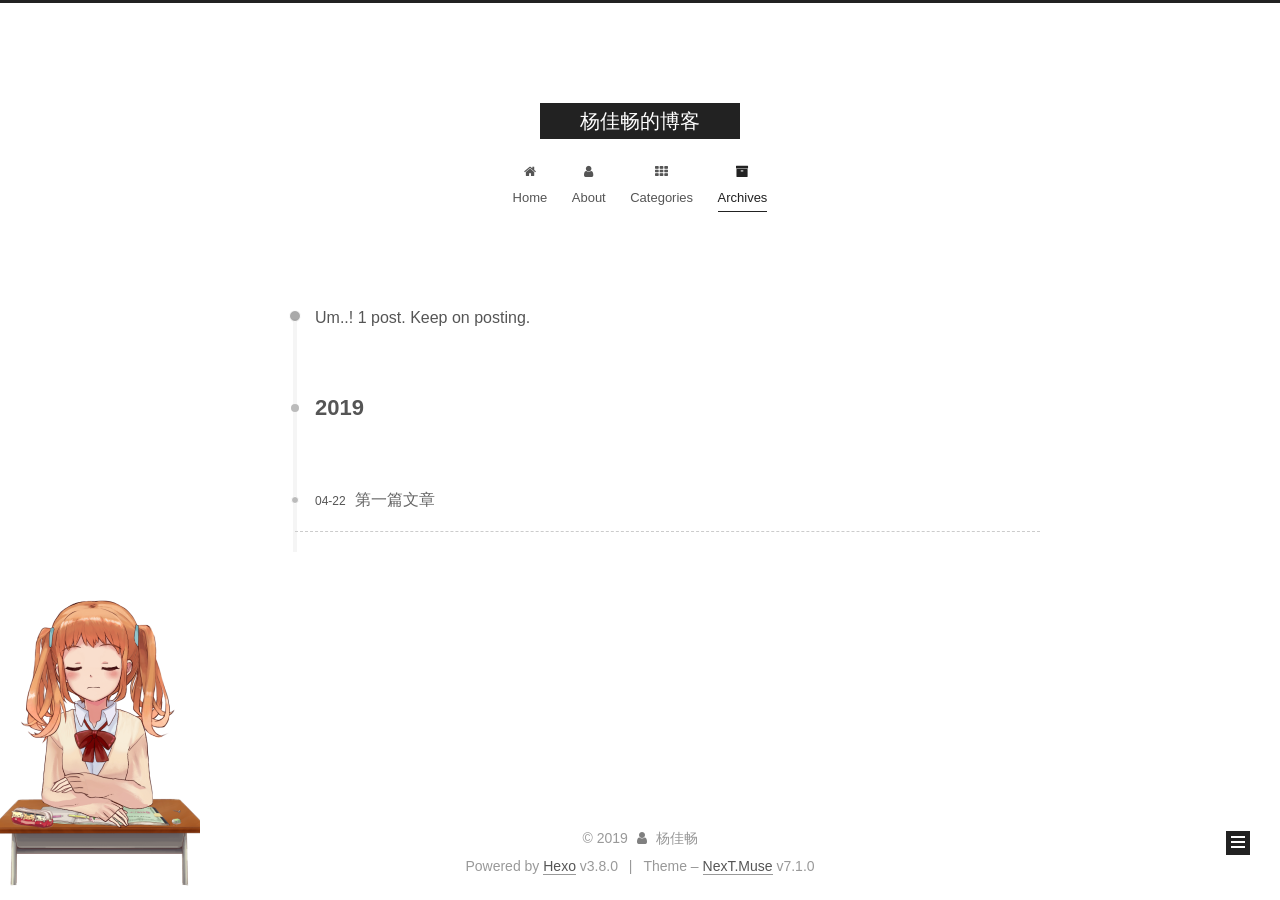
<file: archives/2019/index.html>
<!DOCTYPE html>












  


<html class="theme-next muse use-motion" lang="zh-Hans">
<head><meta name="generator" content="Hexo 3.8.0">
  <meta charset="UTF-8">
<meta http-equiv="X-UA-Compatible" content="IE=edge">
<meta name="viewport" content="width=device-width, initial-scale=1, maximum-scale=2">
<meta name="theme-color" content="#222">
























<link rel="stylesheet" href="/lib/font-awesome/css/font-awesome.min.css?v=4.6.2">

<link rel="stylesheet" href="/css/main.css?v=7.1.0">


  <link rel="apple-touch-icon" sizes="180x180" href="/images/apple-touch-icon-next.png?v=7.1.0">


  <link rel="icon" type="image/png" sizes="32x32" href="/images/favicon-32x32-next.png?v=7.1.0">


  <link rel="icon" type="image/png" sizes="16x16" href="/images/favicon-16x16-next.png?v=7.1.0">


  <link rel="mask-icon" href="/images/logo.svg?v=7.1.0" color="#222">







<script id="hexo.configurations">
  var NexT = window.NexT || {};
  var CONFIG = {
    root: '/',
    scheme: 'Muse',
    version: '7.1.0',
    sidebar: {"position":"left","display":"post","offset":12,"onmobile":false,"dimmer":false},
    back2top: true,
    back2top_sidebar: false,
    fancybox: false,
    fastclick: false,
    lazyload: false,
    tabs: true,
    motion: {"enable":true,"async":false,"transition":{"post_block":"fadeIn","post_header":"slideDownIn","post_body":"slideDownIn","coll_header":"slideLeftIn","sidebar":"slideUpIn"}},
    algolia: {
      applicationID: '',
      apiKey: '',
      indexName: '',
      hits: {"per_page":10},
      labels: {"input_placeholder":"Search for Posts","hits_empty":"We didn't find any results for the search: ${query}","hits_stats":"${hits} results found in ${time} ms"}
    }
  };
</script>


  




  <meta property="og:type" content="website">
<meta property="og:title" content="杨佳畅的博客">
<meta property="og:url" content="http://yoursite.com/archives/2019/index.html">
<meta property="og:site_name" content="杨佳畅的博客">
<meta property="og:locale" content="zh-Hans">
<meta name="twitter:card" content="summary">
<meta name="twitter:title" content="杨佳畅的博客">





  
  
  <link rel="canonical" href="http://yoursite.com/archives/2019/">



<script id="page.configurations">
  CONFIG.page = {
    sidebar: "",
  };
</script>

  <title>Archive | 杨佳畅的博客</title>
  












  <noscript>
  <style>
  .use-motion .motion-element,
  .use-motion .brand,
  .use-motion .menu-item,
  .sidebar-inner,
  .use-motion .post-block,
  .use-motion .pagination,
  .use-motion .comments,
  .use-motion .post-header,
  .use-motion .post-body,
  .use-motion .collection-title { opacity: initial; }

  .use-motion .logo,
  .use-motion .site-title,
  .use-motion .site-subtitle {
    opacity: initial;
    top: initial;
  }

  .use-motion .logo-line-before i { left: initial; }
  .use-motion .logo-line-after i { right: initial; }
  </style>
</noscript>

</head>

<body itemscope itemtype="http://schema.org/WebPage" lang="zh-Hans">

  
  
    
  

  <div class="container sidebar-position-left page-archive">
    <div class="headband"></div>

    <header id="header" class="header" itemscope itemtype="http://schema.org/WPHeader">
      <div class="header-inner"><div class="site-brand-wrapper">
  <div class="site-meta">
    

    <div class="custom-logo-site-title">
      <a href="/" class="brand" rel="start">
        <span class="logo-line-before"><i></i></span>
        <span class="site-title">杨佳畅的博客</span>
        <span class="logo-line-after"><i></i></span>
      </a>
    </div>
    
    
  </div>

  <div class="site-nav-toggle">
    <button aria-label="Toggle navigation bar">
      <span class="btn-bar"></span>
      <span class="btn-bar"></span>
      <span class="btn-bar"></span>
    </button>
  </div>
</div>



<nav class="site-nav">
  
    <ul id="menu" class="menu">
      
        
        
        
          
          <li class="menu-item menu-item-home">

    
    
    
      
    

    

    <a href="/" rel="section"><i class="menu-item-icon fa fa-fw fa-home"></i> <br>Home</a>

  </li>
        
        
        
          
          <li class="menu-item menu-item-about">

    
    
    
      
    

    

    <a href="/about/" rel="section"><i class="menu-item-icon fa fa-fw fa-user"></i> <br>About</a>

  </li>
        
        
        
          
          <li class="menu-item menu-item-categories">

    
    
    
      
    

    

    <a href="/categories/" rel="section"><i class="menu-item-icon fa fa-fw fa-th"></i> <br>Categories</a>

  </li>
        
        
        
          
          <li class="menu-item menu-item-archives menu-item-active">

    
    
    
      
    

    

    <a href="/archives/" rel="section"><i class="menu-item-icon fa fa-fw fa-archive"></i> <br>Archives</a>

  </li>

      
      
    </ul>
  

  
    

    
    
      
      
    
      
      
    
      
      
    
      
      
    
    

  


  

  
</nav>



  



</div>
    </header>

    


    <main id="main" class="main">
      <div class="main-inner">
        <div class="content-wrap">
          
          <div id="content" class="content">
            

  
  
  
  <div class="post-block archive">
    <div id="posts" class="posts-collapse">
      <span class="archive-move-on"></span>

      
      <span class="archive-page-counter">
        
        
        
          
        
        Um..! 1 post. Keep on posting.
      </span>
      

      

        
        
        

        
          
          <div class="collection-title">
            <h1 class="archive-year" id="archive-year-2019">2019</h1>
          </div>
        
        

        

  <article class="post post-type-normal" itemscope itemtype="http://schema.org/Article">
    <header class="post-header">

      <h2 class="post-title">
        
          <a class="post-title-link" href="/2019/04/22/test/" itemprop="url">
            
              <span itemprop="name">第一篇文章</span>
            
          </a>
        
      </h2>

      <div class="post-meta">
        <time class="post-time" itemprop="dateCreated" datetime="2019-04-22T01:34:32+08:00" content="2019-04-22">
          04-22
        </time>
      </div>

    </header>
  </article>



      

    </div>
  </div>
  
  
  

  



          </div>
          

        </div>
        
          
  
  <div class="sidebar-toggle">
    <div class="sidebar-toggle-line-wrap">
      <span class="sidebar-toggle-line sidebar-toggle-line-first"></span>
      <span class="sidebar-toggle-line sidebar-toggle-line-middle"></span>
      <span class="sidebar-toggle-line sidebar-toggle-line-last"></span>
    </div>
  </div>

  <aside id="sidebar" class="sidebar">
    <div class="sidebar-inner">

      

      

      <div class="site-overview-wrap sidebar-panel sidebar-panel-active">
        <div class="site-overview">
          <div class="site-author motion-element" itemprop="author" itemscope itemtype="http://schema.org/Person">
            
              <p class="site-author-name" itemprop="name">杨佳畅</p>
              <div class="site-description motion-element" itemprop="description"></div>
          </div>

          
            <nav class="site-state motion-element">
              
                <div class="site-state-item site-state-posts">
                
                  <a href="/archives/">
                
                    <span class="site-state-item-count">1</span>
                    <span class="site-state-item-name">posts</span>
                  </a>
                </div>
              

              
                
                
                <div class="site-state-item site-state-categories">
                  
                    
                      <a href="/categories/">
                    
                  
                    
                    
                      
                    
                    <span class="site-state-item-count">1</span>
                    <span class="site-state-item-name">categories</span>
                  </a>
                </div>
              

              
                
                
                <div class="site-state-item site-state-tags">
                  
                    
                    
                      
                    
                    <span class="site-state-item-count">1</span>
                    <span class="site-state-item-name">tags</span>
                  
                </div>
              
            </nav>
          

          

          

          

          

          
          

          
            
          
          

        </div>
      </div>

      

      

    </div>
  </aside>
  


        
      </div>
    </main>

    <footer id="footer" class="footer">
      <div class="footer-inner">
        <div class="copyright">&copy; <span itemprop="copyrightYear">2019</span>
  <span class="with-love" id="animate">
    <i class="fa fa-user"></i>
  </span>
  <span class="author" itemprop="copyrightHolder">杨佳畅</span>

  

  
</div>


  <div class="powered-by">Powered by <a href="https://hexo.io" class="theme-link" rel="noopener" target="_blank">Hexo</a> v3.8.0</div>



  <span class="post-meta-divider">|</span>



  <div class="theme-info">Theme – <a href="https://theme-next.org" class="theme-link" rel="noopener" target="_blank">NexT.Muse</a> v7.1.0</div>




        








        
      </div>
    </footer>

    
      <div class="back-to-top">
        <i class="fa fa-arrow-up"></i>
        
      </div>
    

    

    

    
  </div>

  

<script>
  if (Object.prototype.toString.call(window.Promise) !== '[object Function]') {
    window.Promise = null;
  }
</script>


























  
  <script src="/lib/jquery/index.js?v=2.1.3"></script>

  
  <script src="/lib/velocity/velocity.min.js?v=1.2.1"></script>

  
  <script src="/lib/velocity/velocity.ui.min.js?v=1.2.1"></script>


  


  <script src="/js/utils.js?v=7.1.0"></script>

  <script src="/js/motion.js?v=7.1.0"></script>



  
  


  <script src="/js/schemes/muse.js?v=7.1.0"></script>



  

  


  <script src="/js/next-boot.js?v=7.1.0"></script>


  

  

  

  



  




  

  

  

  

  

  

  

  

  

  

  

  

  

  

<script src="/live2dw/lib/L2Dwidget.min.js?094cbace49a39548bed64abff5988b05"></script><script>L2Dwidget.init({"pluginRootPath":"live2dw/","pluginJsPath":"lib/","pluginModelPath":"assets/","tagMode":false,"log":false,"model":{"jsonPath":"/live2dw/assets/shizuku.model.json"},"display":{"position":"left","width":200,"height":450},"mobile":{"show":true}});</script></body>
</html>
</file>
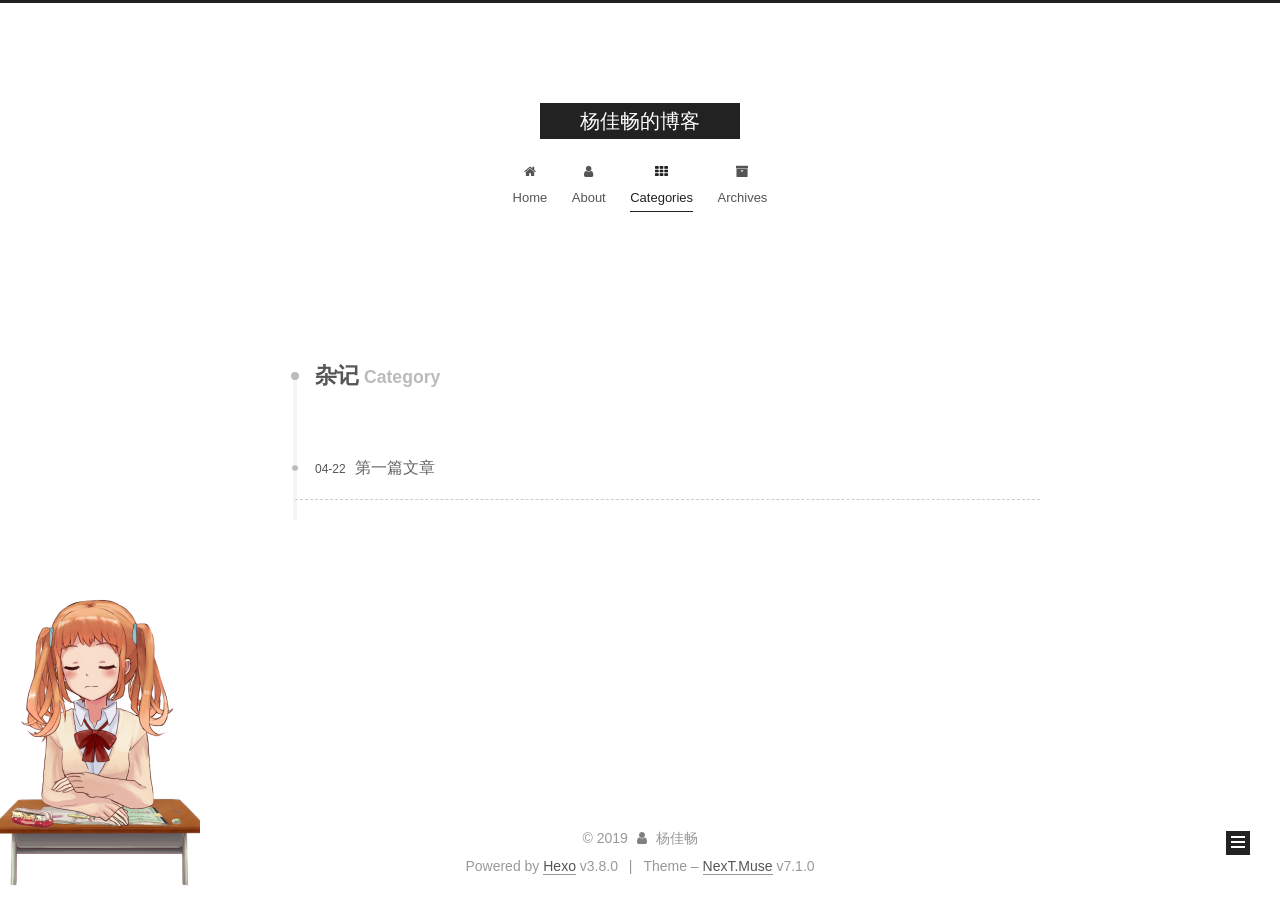
<file: categories/杂记/index.html>
<!DOCTYPE html>












  


<html class="theme-next muse use-motion" lang="zh-Hans">
<head><meta name="generator" content="Hexo 3.8.0">
  <meta charset="UTF-8">
<meta http-equiv="X-UA-Compatible" content="IE=edge">
<meta name="viewport" content="width=device-width, initial-scale=1, maximum-scale=2">
<meta name="theme-color" content="#222">
























<link rel="stylesheet" href="/lib/font-awesome/css/font-awesome.min.css?v=4.6.2">

<link rel="stylesheet" href="/css/main.css?v=7.1.0">


  <link rel="apple-touch-icon" sizes="180x180" href="/images/apple-touch-icon-next.png?v=7.1.0">


  <link rel="icon" type="image/png" sizes="32x32" href="/images/favicon-32x32-next.png?v=7.1.0">


  <link rel="icon" type="image/png" sizes="16x16" href="/images/favicon-16x16-next.png?v=7.1.0">


  <link rel="mask-icon" href="/images/logo.svg?v=7.1.0" color="#222">







<script id="hexo.configurations">
  var NexT = window.NexT || {};
  var CONFIG = {
    root: '/',
    scheme: 'Muse',
    version: '7.1.0',
    sidebar: {"position":"left","display":"post","offset":12,"onmobile":false,"dimmer":false},
    back2top: true,
    back2top_sidebar: false,
    fancybox: false,
    fastclick: false,
    lazyload: false,
    tabs: true,
    motion: {"enable":true,"async":false,"transition":{"post_block":"fadeIn","post_header":"slideDownIn","post_body":"slideDownIn","coll_header":"slideLeftIn","sidebar":"slideUpIn"}},
    algolia: {
      applicationID: '',
      apiKey: '',
      indexName: '',
      hits: {"per_page":10},
      labels: {"input_placeholder":"Search for Posts","hits_empty":"We didn't find any results for the search: ${query}","hits_stats":"${hits} results found in ${time} ms"}
    }
  };
</script>


  




  <meta property="og:type" content="website">
<meta property="og:title" content="杨佳畅的博客">
<meta property="og:url" content="http://yoursite.com/categories/杂记/index.html">
<meta property="og:site_name" content="杨佳畅的博客">
<meta property="og:locale" content="zh-Hans">
<meta name="twitter:card" content="summary">
<meta name="twitter:title" content="杨佳畅的博客">





  
  
  <link rel="canonical" href="http://yoursite.com/categories/杂记/">



<script id="page.configurations">
  CONFIG.page = {
    sidebar: "",
  };
</script>

  <title>Category: 杂记 | 杨佳畅的博客</title>
  












  <noscript>
  <style>
  .use-motion .motion-element,
  .use-motion .brand,
  .use-motion .menu-item,
  .sidebar-inner,
  .use-motion .post-block,
  .use-motion .pagination,
  .use-motion .comments,
  .use-motion .post-header,
  .use-motion .post-body,
  .use-motion .collection-title { opacity: initial; }

  .use-motion .logo,
  .use-motion .site-title,
  .use-motion .site-subtitle {
    opacity: initial;
    top: initial;
  }

  .use-motion .logo-line-before i { left: initial; }
  .use-motion .logo-line-after i { right: initial; }
  </style>
</noscript>

</head>

<body itemscope itemtype="http://schema.org/WebPage" lang="zh-Hans">

  
  
    
  

  <div class="container sidebar-position-left ">
    <div class="headband"></div>

    <header id="header" class="header" itemscope itemtype="http://schema.org/WPHeader">
      <div class="header-inner"><div class="site-brand-wrapper">
  <div class="site-meta">
    

    <div class="custom-logo-site-title">
      <a href="/" class="brand" rel="start">
        <span class="logo-line-before"><i></i></span>
        <span class="site-title">杨佳畅的博客</span>
        <span class="logo-line-after"><i></i></span>
      </a>
    </div>
    
    
  </div>

  <div class="site-nav-toggle">
    <button aria-label="Toggle navigation bar">
      <span class="btn-bar"></span>
      <span class="btn-bar"></span>
      <span class="btn-bar"></span>
    </button>
  </div>
</div>



<nav class="site-nav">
  
    <ul id="menu" class="menu">
      
        
        
        
          
          <li class="menu-item menu-item-home">

    
    
    
      
    

    

    <a href="/" rel="section"><i class="menu-item-icon fa fa-fw fa-home"></i> <br>Home</a>

  </li>
        
        
        
          
          <li class="menu-item menu-item-about">

    
    
    
      
    

    

    <a href="/about/" rel="section"><i class="menu-item-icon fa fa-fw fa-user"></i> <br>About</a>

  </li>
        
        
        
          
          <li class="menu-item menu-item-categories menu-item-active">

    
    
    
      
    

    

    <a href="/categories/" rel="section"><i class="menu-item-icon fa fa-fw fa-th"></i> <br>Categories</a>

  </li>
        
        
        
          
          <li class="menu-item menu-item-archives">

    
    
    
      
    

    

    <a href="/archives/" rel="section"><i class="menu-item-icon fa fa-fw fa-archive"></i> <br>Archives</a>

  </li>

      
      
    </ul>
  

  
    

    
    
      
      
    
      
      
    
      
      
    
      
      
    
    

  


  

  
</nav>



  



</div>
    </header>

    


    <main id="main" class="main">
      <div class="main-inner">
        <div class="content-wrap">
          
          <div id="content" class="content">
            

  
  
  
  <div class="post-block category">

    <div id="posts" class="posts-collapse">
      <div class="collection-title">
        <h1>杂记<small>Category</small>
        </h1>
      </div>

      
        

  <article class="post post-type-normal" itemscope itemtype="http://schema.org/Article">
    <header class="post-header">

      <h2 class="post-title">
        
          <a class="post-title-link" href="/2019/04/22/test/" itemprop="url">
            
              <span itemprop="name">第一篇文章</span>
            
          </a>
        
      </h2>

      <div class="post-meta">
        <time class="post-time" itemprop="dateCreated" datetime="2019-04-22T01:34:32+08:00" content="2019-04-22">
          04-22
        </time>
      </div>

    </header>
  </article>


      
    </div>

  </div>
  
  
  

  



          </div>
          

        </div>
        
          
  
  <div class="sidebar-toggle">
    <div class="sidebar-toggle-line-wrap">
      <span class="sidebar-toggle-line sidebar-toggle-line-first"></span>
      <span class="sidebar-toggle-line sidebar-toggle-line-middle"></span>
      <span class="sidebar-toggle-line sidebar-toggle-line-last"></span>
    </div>
  </div>

  <aside id="sidebar" class="sidebar">
    <div class="sidebar-inner">

      

      

      <div class="site-overview-wrap sidebar-panel sidebar-panel-active">
        <div class="site-overview">
          <div class="site-author motion-element" itemprop="author" itemscope itemtype="http://schema.org/Person">
            
              <p class="site-author-name" itemprop="name">杨佳畅</p>
              <div class="site-description motion-element" itemprop="description"></div>
          </div>

          
            <nav class="site-state motion-element">
              
                <div class="site-state-item site-state-posts">
                
                  <a href="/archives/">
                
                    <span class="site-state-item-count">1</span>
                    <span class="site-state-item-name">posts</span>
                  </a>
                </div>
              

              
                
                
                <div class="site-state-item site-state-categories">
                  
                    
                      <a href="/categories/">
                    
                  
                    
                    
                      
                    
                    <span class="site-state-item-count">1</span>
                    <span class="site-state-item-name">categories</span>
                  </a>
                </div>
              

              
                
                
                <div class="site-state-item site-state-tags">
                  
                    
                    
                      
                    
                    <span class="site-state-item-count">1</span>
                    <span class="site-state-item-name">tags</span>
                  
                </div>
              
            </nav>
          

          

          

          

          

          
          

          
            
          
          

        </div>
      </div>

      

      

    </div>
  </aside>
  


        
      </div>
    </main>

    <footer id="footer" class="footer">
      <div class="footer-inner">
        <div class="copyright">&copy; <span itemprop="copyrightYear">2019</span>
  <span class="with-love" id="animate">
    <i class="fa fa-user"></i>
  </span>
  <span class="author" itemprop="copyrightHolder">杨佳畅</span>

  

  
</div>


  <div class="powered-by">Powered by <a href="https://hexo.io" class="theme-link" rel="noopener" target="_blank">Hexo</a> v3.8.0</div>



  <span class="post-meta-divider">|</span>



  <div class="theme-info">Theme – <a href="https://theme-next.org" class="theme-link" rel="noopener" target="_blank">NexT.Muse</a> v7.1.0</div>




        








        
      </div>
    </footer>

    
      <div class="back-to-top">
        <i class="fa fa-arrow-up"></i>
        
      </div>
    

    

    

    
  </div>

  

<script>
  if (Object.prototype.toString.call(window.Promise) !== '[object Function]') {
    window.Promise = null;
  }
</script>


























  
  <script src="/lib/jquery/index.js?v=2.1.3"></script>

  
  <script src="/lib/velocity/velocity.min.js?v=1.2.1"></script>

  
  <script src="/lib/velocity/velocity.ui.min.js?v=1.2.1"></script>


  


  <script src="/js/utils.js?v=7.1.0"></script>

  <script src="/js/motion.js?v=7.1.0"></script>



  
  


  <script src="/js/schemes/muse.js?v=7.1.0"></script>



  

  


  <script src="/js/next-boot.js?v=7.1.0"></script>


  

  

  

  



  




  

  

  

  

  

  

  

  

  

  

  

  

  

  

<script src="/live2dw/lib/L2Dwidget.min.js?094cbace49a39548bed64abff5988b05"></script><script>L2Dwidget.init({"pluginRootPath":"live2dw/","pluginJsPath":"lib/","pluginModelPath":"assets/","tagMode":false,"log":false,"model":{"jsonPath":"/live2dw/assets/shizuku.model.json"},"display":{"position":"left","width":200,"height":450},"mobile":{"show":true}});</script></body>
</html>
</file>
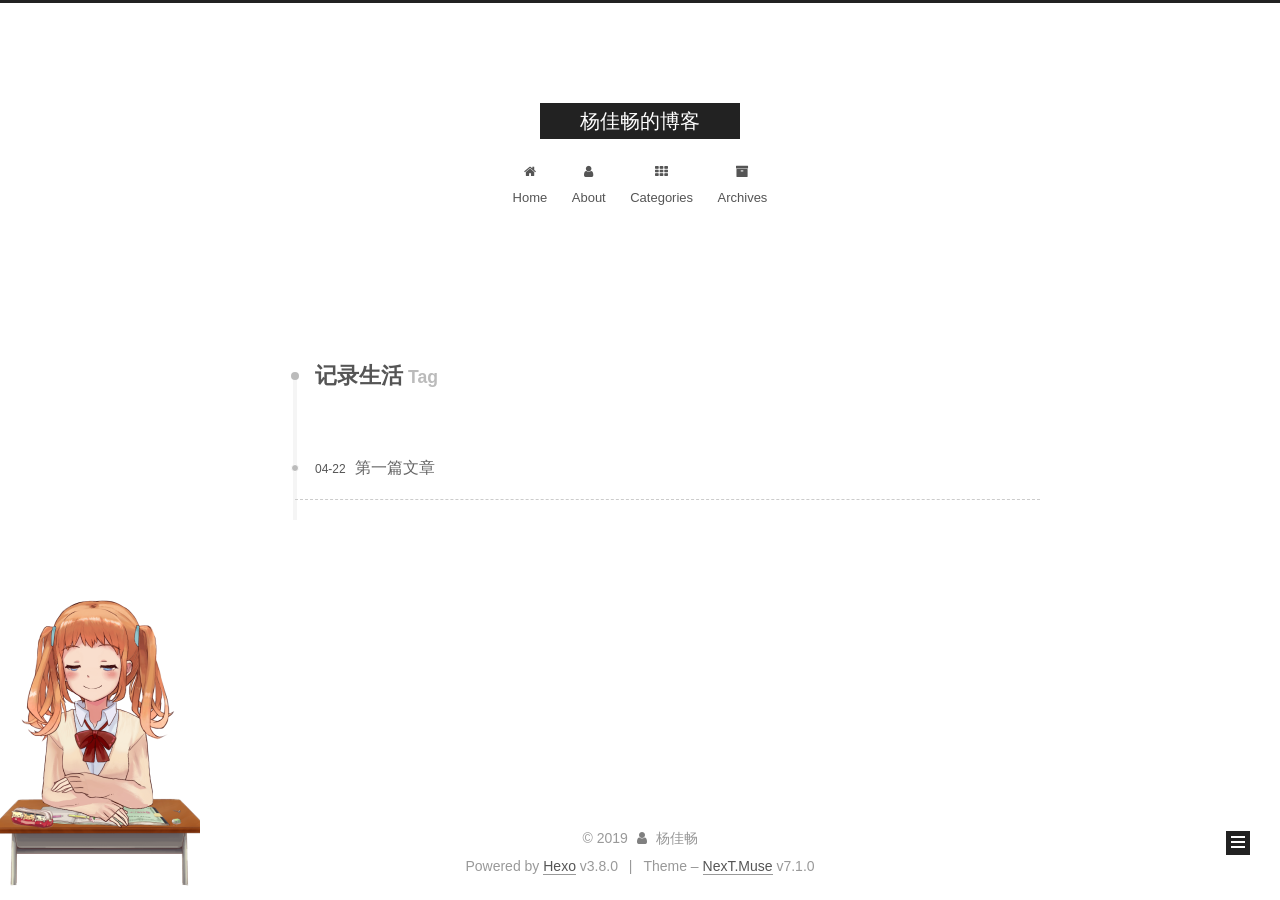
<file: tags/记录生活/index.html>
<!DOCTYPE html>












  


<html class="theme-next muse use-motion" lang="zh-Hans">
<head><meta name="generator" content="Hexo 3.8.0">
  <meta charset="UTF-8">
<meta http-equiv="X-UA-Compatible" content="IE=edge">
<meta name="viewport" content="width=device-width, initial-scale=1, maximum-scale=2">
<meta name="theme-color" content="#222">
























<link rel="stylesheet" href="/lib/font-awesome/css/font-awesome.min.css?v=4.6.2">

<link rel="stylesheet" href="/css/main.css?v=7.1.0">


  <link rel="apple-touch-icon" sizes="180x180" href="/images/apple-touch-icon-next.png?v=7.1.0">


  <link rel="icon" type="image/png" sizes="32x32" href="/images/favicon-32x32-next.png?v=7.1.0">


  <link rel="icon" type="image/png" sizes="16x16" href="/images/favicon-16x16-next.png?v=7.1.0">


  <link rel="mask-icon" href="/images/logo.svg?v=7.1.0" color="#222">







<script id="hexo.configurations">
  var NexT = window.NexT || {};
  var CONFIG = {
    root: '/',
    scheme: 'Muse',
    version: '7.1.0',
    sidebar: {"position":"left","display":"post","offset":12,"onmobile":false,"dimmer":false},
    back2top: true,
    back2top_sidebar: false,
    fancybox: false,
    fastclick: false,
    lazyload: false,
    tabs: true,
    motion: {"enable":true,"async":false,"transition":{"post_block":"fadeIn","post_header":"slideDownIn","post_body":"slideDownIn","coll_header":"slideLeftIn","sidebar":"slideUpIn"}},
    algolia: {
      applicationID: '',
      apiKey: '',
      indexName: '',
      hits: {"per_page":10},
      labels: {"input_placeholder":"Search for Posts","hits_empty":"We didn't find any results for the search: ${query}","hits_stats":"${hits} results found in ${time} ms"}
    }
  };
</script>


  




  <meta property="og:type" content="website">
<meta property="og:title" content="杨佳畅的博客">
<meta property="og:url" content="http://yoursite.com/tags/记录生活/index.html">
<meta property="og:site_name" content="杨佳畅的博客">
<meta property="og:locale" content="zh-Hans">
<meta name="twitter:card" content="summary">
<meta name="twitter:title" content="杨佳畅的博客">





  
  
  <link rel="canonical" href="http://yoursite.com/tags/记录生活/">



<script id="page.configurations">
  CONFIG.page = {
    sidebar: "",
  };
</script>

  <title>Tag: 记录生活 | 杨佳畅的博客</title>
  












  <noscript>
  <style>
  .use-motion .motion-element,
  .use-motion .brand,
  .use-motion .menu-item,
  .sidebar-inner,
  .use-motion .post-block,
  .use-motion .pagination,
  .use-motion .comments,
  .use-motion .post-header,
  .use-motion .post-body,
  .use-motion .collection-title { opacity: initial; }

  .use-motion .logo,
  .use-motion .site-title,
  .use-motion .site-subtitle {
    opacity: initial;
    top: initial;
  }

  .use-motion .logo-line-before i { left: initial; }
  .use-motion .logo-line-after i { right: initial; }
  </style>
</noscript>

</head>

<body itemscope itemtype="http://schema.org/WebPage" lang="zh-Hans">

  
  
    
  

  <div class="container sidebar-position-left ">
    <div class="headband"></div>

    <header id="header" class="header" itemscope itemtype="http://schema.org/WPHeader">
      <div class="header-inner"><div class="site-brand-wrapper">
  <div class="site-meta">
    

    <div class="custom-logo-site-title">
      <a href="/" class="brand" rel="start">
        <span class="logo-line-before"><i></i></span>
        <span class="site-title">杨佳畅的博客</span>
        <span class="logo-line-after"><i></i></span>
      </a>
    </div>
    
    
  </div>

  <div class="site-nav-toggle">
    <button aria-label="Toggle navigation bar">
      <span class="btn-bar"></span>
      <span class="btn-bar"></span>
      <span class="btn-bar"></span>
    </button>
  </div>
</div>



<nav class="site-nav">
  
    <ul id="menu" class="menu">
      
        
        
        
          
          <li class="menu-item menu-item-home">

    
    
    
      
    

    

    <a href="/" rel="section"><i class="menu-item-icon fa fa-fw fa-home"></i> <br>Home</a>

  </li>
        
        
        
          
          <li class="menu-item menu-item-about">

    
    
    
      
    

    

    <a href="/about/" rel="section"><i class="menu-item-icon fa fa-fw fa-user"></i> <br>About</a>

  </li>
        
        
        
          
          <li class="menu-item menu-item-categories">

    
    
    
      
    

    

    <a href="/categories/" rel="section"><i class="menu-item-icon fa fa-fw fa-th"></i> <br>Categories</a>

  </li>
        
        
        
          
          <li class="menu-item menu-item-archives">

    
    
    
      
    

    

    <a href="/archives/" rel="section"><i class="menu-item-icon fa fa-fw fa-archive"></i> <br>Archives</a>

  </li>

      
      
    </ul>
  

  
    

    
    
      
      
    
      
      
    
      
      
    
      
      
    
    

  


  

  
</nav>



  



</div>
    </header>

    


    <main id="main" class="main">
      <div class="main-inner">
        <div class="content-wrap">
          
          <div id="content" class="content">
            

  
  
  
  <div class="post-block tag">

    <div id="posts" class="posts-collapse">
      <div class="collection-title">
        <h1>记录生活<small>Tag</small>
        </h1>
      </div>

      
        

  <article class="post post-type-normal" itemscope itemtype="http://schema.org/Article">
    <header class="post-header">

      <h2 class="post-title">
        
          <a class="post-title-link" href="/2019/04/22/test/" itemprop="url">
            
              <span itemprop="name">第一篇文章</span>
            
          </a>
        
      </h2>

      <div class="post-meta">
        <time class="post-time" itemprop="dateCreated" datetime="2019-04-22T01:34:32+08:00" content="2019-04-22">
          04-22
        </time>
      </div>

    </header>
  </article>


      
    </div>

  </div>
  
  
  

  



          </div>
          

        </div>
        
          
  
  <div class="sidebar-toggle">
    <div class="sidebar-toggle-line-wrap">
      <span class="sidebar-toggle-line sidebar-toggle-line-first"></span>
      <span class="sidebar-toggle-line sidebar-toggle-line-middle"></span>
      <span class="sidebar-toggle-line sidebar-toggle-line-last"></span>
    </div>
  </div>

  <aside id="sidebar" class="sidebar">
    <div class="sidebar-inner">

      

      

      <div class="site-overview-wrap sidebar-panel sidebar-panel-active">
        <div class="site-overview">
          <div class="site-author motion-element" itemprop="author" itemscope itemtype="http://schema.org/Person">
            
              <p class="site-author-name" itemprop="name">杨佳畅</p>
              <div class="site-description motion-element" itemprop="description"></div>
          </div>

          
            <nav class="site-state motion-element">
              
                <div class="site-state-item site-state-posts">
                
                  <a href="/archives/">
                
                    <span class="site-state-item-count">1</span>
                    <span class="site-state-item-name">posts</span>
                  </a>
                </div>
              

              
                
                
                <div class="site-state-item site-state-categories">
                  
                    
                      <a href="/categories/">
                    
                  
                    
                    
                      
                    
                    <span class="site-state-item-count">1</span>
                    <span class="site-state-item-name">categories</span>
                  </a>
                </div>
              

              
                
                
                <div class="site-state-item site-state-tags">
                  
                    
                    
                      
                    
                    <span class="site-state-item-count">1</span>
                    <span class="site-state-item-name">tags</span>
                  
                </div>
              
            </nav>
          

          

          

          

          

          
          

          
            
          
          

        </div>
      </div>

      

      

    </div>
  </aside>
  


        
      </div>
    </main>

    <footer id="footer" class="footer">
      <div class="footer-inner">
        <div class="copyright">&copy; <span itemprop="copyrightYear">2019</span>
  <span class="with-love" id="animate">
    <i class="fa fa-user"></i>
  </span>
  <span class="author" itemprop="copyrightHolder">杨佳畅</span>

  

  
</div>


  <div class="powered-by">Powered by <a href="https://hexo.io" class="theme-link" rel="noopener" target="_blank">Hexo</a> v3.8.0</div>



  <span class="post-meta-divider">|</span>



  <div class="theme-info">Theme – <a href="https://theme-next.org" class="theme-link" rel="noopener" target="_blank">NexT.Muse</a> v7.1.0</div>




        








        
      </div>
    </footer>

    
      <div class="back-to-top">
        <i class="fa fa-arrow-up"></i>
        
      </div>
    

    

    

    
  </div>

  

<script>
  if (Object.prototype.toString.call(window.Promise) !== '[object Function]') {
    window.Promise = null;
  }
</script>


























  
  <script src="/lib/jquery/index.js?v=2.1.3"></script>

  
  <script src="/lib/velocity/velocity.min.js?v=1.2.1"></script>

  
  <script src="/lib/velocity/velocity.ui.min.js?v=1.2.1"></script>


  


  <script src="/js/utils.js?v=7.1.0"></script>

  <script src="/js/motion.js?v=7.1.0"></script>



  
  


  <script src="/js/schemes/muse.js?v=7.1.0"></script>



  

  


  <script src="/js/next-boot.js?v=7.1.0"></script>


  

  

  

  



  




  

  

  

  

  

  

  

  

  

  

  

  

  

  

<script src="/live2dw/lib/L2Dwidget.min.js?094cbace49a39548bed64abff5988b05"></script><script>L2Dwidget.init({"pluginRootPath":"live2dw/","pluginJsPath":"lib/","pluginModelPath":"assets/","tagMode":false,"log":false,"model":{"jsonPath":"/live2dw/assets/shizuku.model.json"},"display":{"position":"left","width":200,"height":450},"mobile":{"show":true}});</script></body>
</html>
</file>
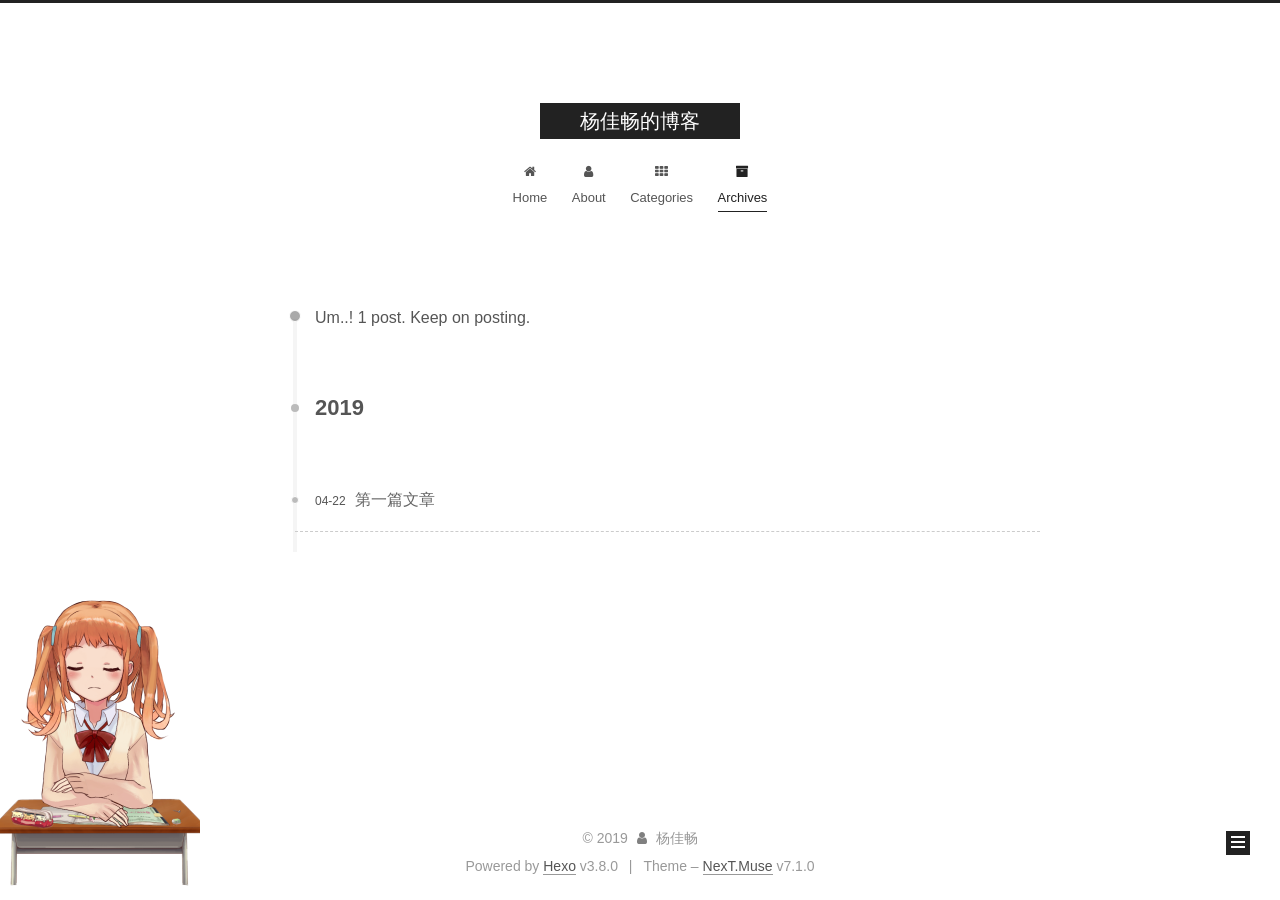
<file: archives/2019/04/index.html>
<!DOCTYPE html>












  


<html class="theme-next muse use-motion" lang="zh-Hans">
<head><meta name="generator" content="Hexo 3.8.0">
  <meta charset="UTF-8">
<meta http-equiv="X-UA-Compatible" content="IE=edge">
<meta name="viewport" content="width=device-width, initial-scale=1, maximum-scale=2">
<meta name="theme-color" content="#222">
























<link rel="stylesheet" href="/lib/font-awesome/css/font-awesome.min.css?v=4.6.2">

<link rel="stylesheet" href="/css/main.css?v=7.1.0">


  <link rel="apple-touch-icon" sizes="180x180" href="/images/apple-touch-icon-next.png?v=7.1.0">


  <link rel="icon" type="image/png" sizes="32x32" href="/images/favicon-32x32-next.png?v=7.1.0">


  <link rel="icon" type="image/png" sizes="16x16" href="/images/favicon-16x16-next.png?v=7.1.0">


  <link rel="mask-icon" href="/images/logo.svg?v=7.1.0" color="#222">







<script id="hexo.configurations">
  var NexT = window.NexT || {};
  var CONFIG = {
    root: '/',
    scheme: 'Muse',
    version: '7.1.0',
    sidebar: {"position":"left","display":"post","offset":12,"onmobile":false,"dimmer":false},
    back2top: true,
    back2top_sidebar: false,
    fancybox: false,
    fastclick: false,
    lazyload: false,
    tabs: true,
    motion: {"enable":true,"async":false,"transition":{"post_block":"fadeIn","post_header":"slideDownIn","post_body":"slideDownIn","coll_header":"slideLeftIn","sidebar":"slideUpIn"}},
    algolia: {
      applicationID: '',
      apiKey: '',
      indexName: '',
      hits: {"per_page":10},
      labels: {"input_placeholder":"Search for Posts","hits_empty":"We didn't find any results for the search: ${query}","hits_stats":"${hits} results found in ${time} ms"}
    }
  };
</script>


  




  <meta property="og:type" content="website">
<meta property="og:title" content="杨佳畅的博客">
<meta property="og:url" content="http://yoursite.com/archives/2019/04/index.html">
<meta property="og:site_name" content="杨佳畅的博客">
<meta property="og:locale" content="zh-Hans">
<meta name="twitter:card" content="summary">
<meta name="twitter:title" content="杨佳畅的博客">





  
  
  <link rel="canonical" href="http://yoursite.com/archives/2019/04/">



<script id="page.configurations">
  CONFIG.page = {
    sidebar: "",
  };
</script>

  <title>Archive | 杨佳畅的博客</title>
  












  <noscript>
  <style>
  .use-motion .motion-element,
  .use-motion .brand,
  .use-motion .menu-item,
  .sidebar-inner,
  .use-motion .post-block,
  .use-motion .pagination,
  .use-motion .comments,
  .use-motion .post-header,
  .use-motion .post-body,
  .use-motion .collection-title { opacity: initial; }

  .use-motion .logo,
  .use-motion .site-title,
  .use-motion .site-subtitle {
    opacity: initial;
    top: initial;
  }

  .use-motion .logo-line-before i { left: initial; }
  .use-motion .logo-line-after i { right: initial; }
  </style>
</noscript>

</head>

<body itemscope itemtype="http://schema.org/WebPage" lang="zh-Hans">

  
  
    
  

  <div class="container sidebar-position-left page-archive">
    <div class="headband"></div>

    <header id="header" class="header" itemscope itemtype="http://schema.org/WPHeader">
      <div class="header-inner"><div class="site-brand-wrapper">
  <div class="site-meta">
    

    <div class="custom-logo-site-title">
      <a href="/" class="brand" rel="start">
        <span class="logo-line-before"><i></i></span>
        <span class="site-title">杨佳畅的博客</span>
        <span class="logo-line-after"><i></i></span>
      </a>
    </div>
    
    
  </div>

  <div class="site-nav-toggle">
    <button aria-label="Toggle navigation bar">
      <span class="btn-bar"></span>
      <span class="btn-bar"></span>
      <span class="btn-bar"></span>
    </button>
  </div>
</div>



<nav class="site-nav">
  
    <ul id="menu" class="menu">
      
        
        
        
          
          <li class="menu-item menu-item-home">

    
    
    
      
    

    

    <a href="/" rel="section"><i class="menu-item-icon fa fa-fw fa-home"></i> <br>Home</a>

  </li>
        
        
        
          
          <li class="menu-item menu-item-about">

    
    
    
      
    

    

    <a href="/about/" rel="section"><i class="menu-item-icon fa fa-fw fa-user"></i> <br>About</a>

  </li>
        
        
        
          
          <li class="menu-item menu-item-categories">

    
    
    
      
    

    

    <a href="/categories/" rel="section"><i class="menu-item-icon fa fa-fw fa-th"></i> <br>Categories</a>

  </li>
        
        
        
          
          <li class="menu-item menu-item-archives menu-item-active">

    
    
    
      
    

    

    <a href="/archives/" rel="section"><i class="menu-item-icon fa fa-fw fa-archive"></i> <br>Archives</a>

  </li>

      
      
    </ul>
  

  
    

    
    
      
      
    
      
      
    
      
      
    
      
      
    
    

  


  

  
</nav>



  



</div>
    </header>

    


    <main id="main" class="main">
      <div class="main-inner">
        <div class="content-wrap">
          
          <div id="content" class="content">
            

  
  
  
  <div class="post-block archive">
    <div id="posts" class="posts-collapse">
      <span class="archive-move-on"></span>

      
      <span class="archive-page-counter">
        
        
        
          
        
        Um..! 1 post. Keep on posting.
      </span>
      

      

        
        
        

        
          
          <div class="collection-title">
            <h1 class="archive-year" id="archive-year-2019">2019</h1>
          </div>
        
        

        

  <article class="post post-type-normal" itemscope itemtype="http://schema.org/Article">
    <header class="post-header">

      <h2 class="post-title">
        
          <a class="post-title-link" href="/2019/04/22/test/" itemprop="url">
            
              <span itemprop="name">第一篇文章</span>
            
          </a>
        
      </h2>

      <div class="post-meta">
        <time class="post-time" itemprop="dateCreated" datetime="2019-04-22T01:34:32+08:00" content="2019-04-22">
          04-22
        </time>
      </div>

    </header>
  </article>



      

    </div>
  </div>
  
  
  

  



          </div>
          

        </div>
        
          
  
  <div class="sidebar-toggle">
    <div class="sidebar-toggle-line-wrap">
      <span class="sidebar-toggle-line sidebar-toggle-line-first"></span>
      <span class="sidebar-toggle-line sidebar-toggle-line-middle"></span>
      <span class="sidebar-toggle-line sidebar-toggle-line-last"></span>
    </div>
  </div>

  <aside id="sidebar" class="sidebar">
    <div class="sidebar-inner">

      

      

      <div class="site-overview-wrap sidebar-panel sidebar-panel-active">
        <div class="site-overview">
          <div class="site-author motion-element" itemprop="author" itemscope itemtype="http://schema.org/Person">
            
              <p class="site-author-name" itemprop="name">杨佳畅</p>
              <div class="site-description motion-element" itemprop="description"></div>
          </div>

          
            <nav class="site-state motion-element">
              
                <div class="site-state-item site-state-posts">
                
                  <a href="/archives/">
                
                    <span class="site-state-item-count">1</span>
                    <span class="site-state-item-name">posts</span>
                  </a>
                </div>
              

              
                
                
                <div class="site-state-item site-state-categories">
                  
                    
                      <a href="/categories/">
                    
                  
                    
                    
                      
                    
                    <span class="site-state-item-count">1</span>
                    <span class="site-state-item-name">categories</span>
                  </a>
                </div>
              

              
                
                
                <div class="site-state-item site-state-tags">
                  
                    
                    
                      
                    
                    <span class="site-state-item-count">1</span>
                    <span class="site-state-item-name">tags</span>
                  
                </div>
              
            </nav>
          

          

          

          

          

          
          

          
            
          
          

        </div>
      </div>

      

      

    </div>
  </aside>
  


        
      </div>
    </main>

    <footer id="footer" class="footer">
      <div class="footer-inner">
        <div class="copyright">&copy; <span itemprop="copyrightYear">2019</span>
  <span class="with-love" id="animate">
    <i class="fa fa-user"></i>
  </span>
  <span class="author" itemprop="copyrightHolder">杨佳畅</span>

  

  
</div>


  <div class="powered-by">Powered by <a href="https://hexo.io" class="theme-link" rel="noopener" target="_blank">Hexo</a> v3.8.0</div>



  <span class="post-meta-divider">|</span>



  <div class="theme-info">Theme – <a href="https://theme-next.org" class="theme-link" rel="noopener" target="_blank">NexT.Muse</a> v7.1.0</div>




        








        
      </div>
    </footer>

    
      <div class="back-to-top">
        <i class="fa fa-arrow-up"></i>
        
      </div>
    

    

    

    
  </div>

  

<script>
  if (Object.prototype.toString.call(window.Promise) !== '[object Function]') {
    window.Promise = null;
  }
</script>


























  
  <script src="/lib/jquery/index.js?v=2.1.3"></script>

  
  <script src="/lib/velocity/velocity.min.js?v=1.2.1"></script>

  
  <script src="/lib/velocity/velocity.ui.min.js?v=1.2.1"></script>


  


  <script src="/js/utils.js?v=7.1.0"></script>

  <script src="/js/motion.js?v=7.1.0"></script>



  
  


  <script src="/js/schemes/muse.js?v=7.1.0"></script>



  

  


  <script src="/js/next-boot.js?v=7.1.0"></script>


  

  

  

  



  




  

  

  

  

  

  

  

  

  

  

  

  

  

  

<script src="/live2dw/lib/L2Dwidget.min.js?094cbace49a39548bed64abff5988b05"></script><script>L2Dwidget.init({"pluginRootPath":"live2dw/","pluginJsPath":"lib/","pluginModelPath":"assets/","tagMode":false,"log":false,"model":{"jsonPath":"/live2dw/assets/shizuku.model.json"},"display":{"position":"left","width":200,"height":450},"mobile":{"show":true}});</script></body>
</html>
</file>
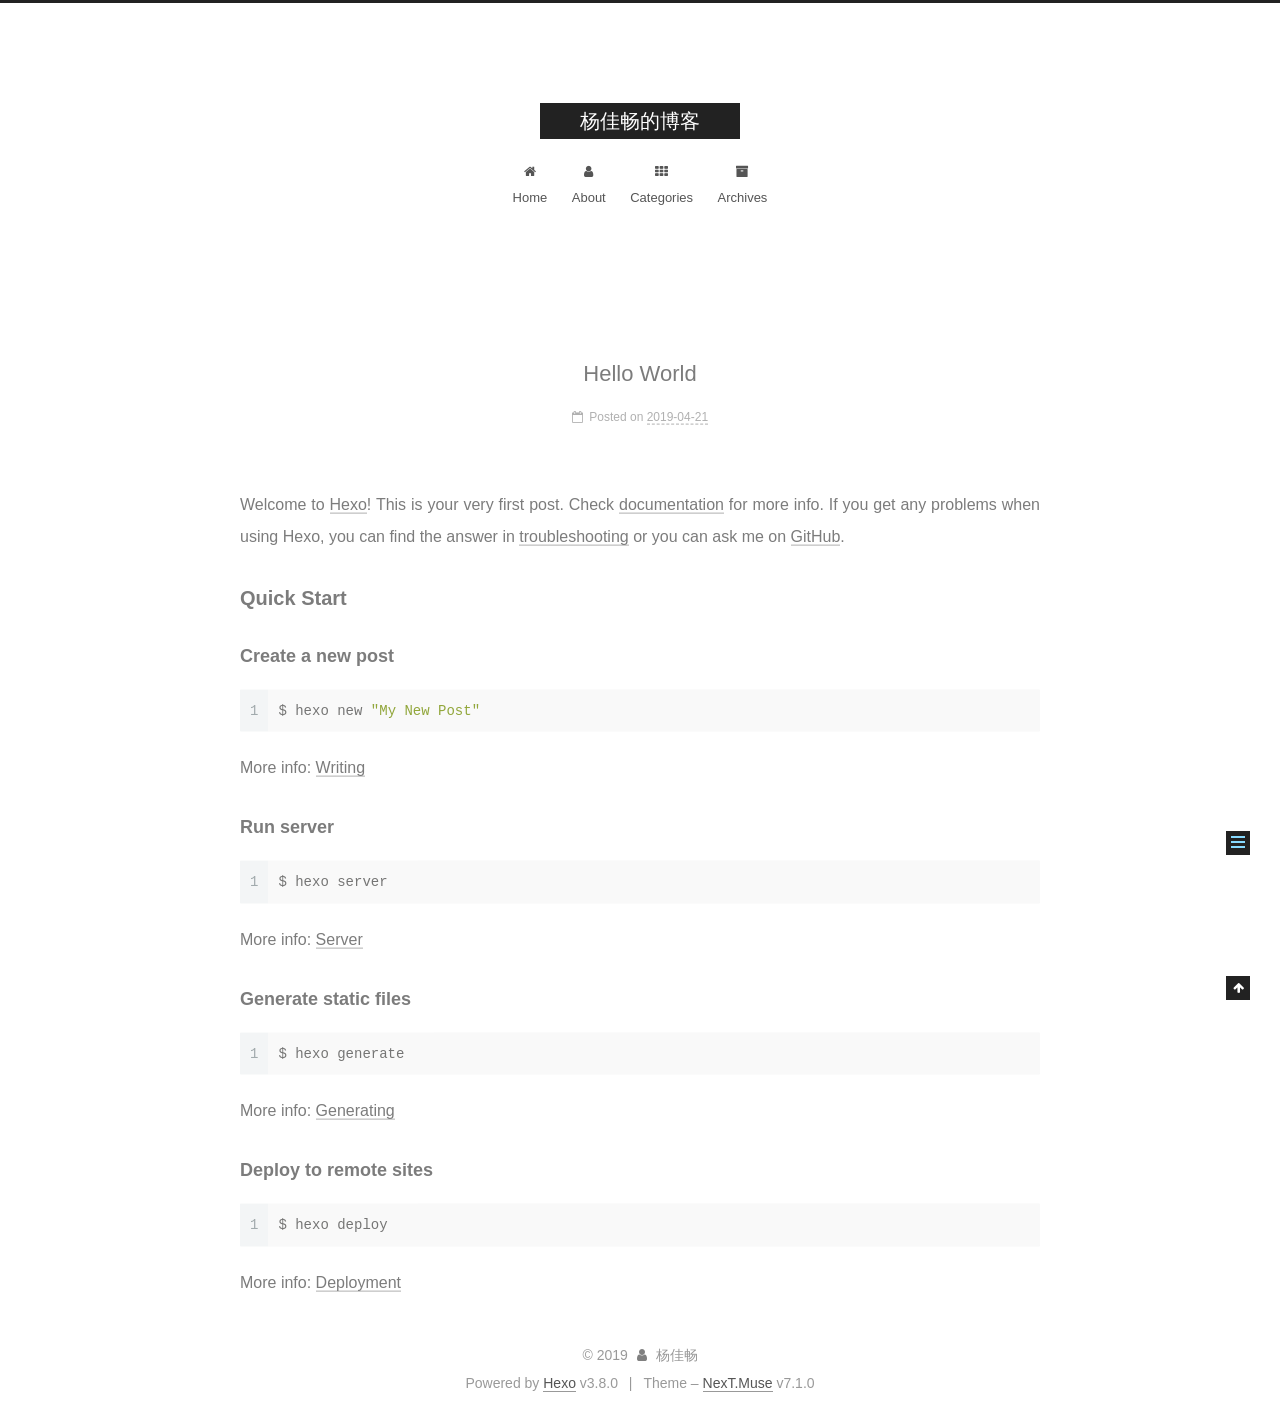
<file: 2019/04/21/hello-world/index.html>
<!DOCTYPE html>












  


<html class="theme-next muse use-motion" lang="zh-Hans">
<head><meta name="generator" content="Hexo 3.8.0">
  <meta charset="UTF-8">
<meta http-equiv="X-UA-Compatible" content="IE=edge">
<meta name="viewport" content="width=device-width, initial-scale=1, maximum-scale=2">
<meta name="theme-color" content="#222">
























<link rel="stylesheet" href="/lib/font-awesome/css/font-awesome.min.css?v=4.6.2">

<link rel="stylesheet" href="/css/main.css?v=7.1.0">


  <link rel="apple-touch-icon" sizes="180x180" href="/images/apple-touch-icon-next.png?v=7.1.0">


  <link rel="icon" type="image/png" sizes="32x32" href="/images/favicon-32x32-next.png?v=7.1.0">


  <link rel="icon" type="image/png" sizes="16x16" href="/images/favicon-16x16-next.png?v=7.1.0">


  <link rel="mask-icon" href="/images/logo.svg?v=7.1.0" color="#222">







<script id="hexo.configurations">
  var NexT = window.NexT || {};
  var CONFIG = {
    root: '/',
    scheme: 'Muse',
    version: '7.1.0',
    sidebar: {"position":"left","display":"post","offset":12,"onmobile":false,"dimmer":false},
    back2top: true,
    back2top_sidebar: false,
    fancybox: false,
    fastclick: false,
    lazyload: false,
    tabs: true,
    motion: {"enable":true,"async":false,"transition":{"post_block":"fadeIn","post_header":"slideDownIn","post_body":"slideDownIn","coll_header":"slideLeftIn","sidebar":"slideUpIn"}},
    algolia: {
      applicationID: '',
      apiKey: '',
      indexName: '',
      hits: {"per_page":10},
      labels: {"input_placeholder":"Search for Posts","hits_empty":"We didn't find any results for the search: ${query}","hits_stats":"${hits} results found in ${time} ms"}
    }
  };
</script>


  




  <meta name="description" content="Welcome to Hexo! This is your very first post. Check documentation for more info. If you get any problems when using Hexo, you can find the answer in troubleshooting or you can ask me on GitHub. Quick">
<meta property="og:type" content="article">
<meta property="og:title" content="Hello World">
<meta property="og:url" content="http://yoursite.com/2019/04/21/hello-world/index.html">
<meta property="og:site_name" content="杨佳畅的博客">
<meta property="og:description" content="Welcome to Hexo! This is your very first post. Check documentation for more info. If you get any problems when using Hexo, you can find the answer in troubleshooting or you can ask me on GitHub. Quick">
<meta property="og:locale" content="zh-Hans">
<meta property="og:updated_time" content="2019-04-21T15:51:43.548Z">
<meta name="twitter:card" content="summary">
<meta name="twitter:title" content="Hello World">
<meta name="twitter:description" content="Welcome to Hexo! This is your very first post. Check documentation for more info. If you get any problems when using Hexo, you can find the answer in troubleshooting or you can ask me on GitHub. Quick">





  
  
  <link rel="canonical" href="http://yoursite.com/2019/04/21/hello-world/">



<script id="page.configurations">
  CONFIG.page = {
    sidebar: "",
  };
</script>

  <title>Hello World | 杨佳畅的博客</title>
  












  <noscript>
  <style>
  .use-motion .motion-element,
  .use-motion .brand,
  .use-motion .menu-item,
  .sidebar-inner,
  .use-motion .post-block,
  .use-motion .pagination,
  .use-motion .comments,
  .use-motion .post-header,
  .use-motion .post-body,
  .use-motion .collection-title { opacity: initial; }

  .use-motion .logo,
  .use-motion .site-title,
  .use-motion .site-subtitle {
    opacity: initial;
    top: initial;
  }

  .use-motion .logo-line-before i { left: initial; }
  .use-motion .logo-line-after i { right: initial; }
  </style>
</noscript>

</head>

<body itemscope itemtype="http://schema.org/WebPage" lang="zh-Hans">

  
  
    
  

  <div class="container sidebar-position-left page-post-detail">
    <div class="headband"></div>

    <header id="header" class="header" itemscope itemtype="http://schema.org/WPHeader">
      <div class="header-inner"><div class="site-brand-wrapper">
  <div class="site-meta">
    

    <div class="custom-logo-site-title">
      <a href="/" class="brand" rel="start">
        <span class="logo-line-before"><i></i></span>
        <span class="site-title">杨佳畅的博客</span>
        <span class="logo-line-after"><i></i></span>
      </a>
    </div>
    
    
  </div>

  <div class="site-nav-toggle">
    <button aria-label="Toggle navigation bar">
      <span class="btn-bar"></span>
      <span class="btn-bar"></span>
      <span class="btn-bar"></span>
    </button>
  </div>
</div>



<nav class="site-nav">
  
    <ul id="menu" class="menu">
      
        
        
        
          
          <li class="menu-item menu-item-home">

    
    
    
      
    

    

    <a href="/" rel="section"><i class="menu-item-icon fa fa-fw fa-home"></i> <br>Home</a>

  </li>
        
        
        
          
          <li class="menu-item menu-item-about">

    
    
    
      
    

    

    <a href="/about/" rel="section"><i class="menu-item-icon fa fa-fw fa-user"></i> <br>About</a>

  </li>
        
        
        
          
          <li class="menu-item menu-item-categories">

    
    
    
      
    

    

    <a href="/categories/" rel="section"><i class="menu-item-icon fa fa-fw fa-th"></i> <br>Categories</a>

  </li>
        
        
        
          
          <li class="menu-item menu-item-archives">

    
    
    
      
    

    

    <a href="/archives/" rel="section"><i class="menu-item-icon fa fa-fw fa-archive"></i> <br>Archives</a>

  </li>

      
      
    </ul>
  

  
    

  

  
</nav>



  



</div>
    </header>

    


    <main id="main" class="main">
      <div class="main-inner">
        <div class="content-wrap">
          
          <div id="content" class="content">
            

  <div id="posts" class="posts-expand">
    

  

  
  
  

  

  <article class="post post-type-normal" itemscope itemtype="http://schema.org/Article">
  
  
  
  <div class="post-block">
    <link itemprop="mainEntityOfPage" href="http://yoursite.com/2019/04/21/hello-world/">

    <span hidden itemprop="author" itemscope itemtype="http://schema.org/Person">
      <meta itemprop="name" content="杨佳畅">
      <meta itemprop="description" content>
      <meta itemprop="image" content="/images/avatar.gif">
    </span>

    <span hidden itemprop="publisher" itemscope itemtype="http://schema.org/Organization">
      <meta itemprop="name" content="杨佳畅的博客">
    </span>

    
      <header class="post-header">

        
        
          <h1 class="post-title" itemprop="name headline">Hello World

              
            
          </h1>
        

        <div class="post-meta">
          <span class="post-time">

            
            
            

            
              <span class="post-meta-item-icon">
                <i class="fa fa-calendar-o"></i>
              </span>
              
                <span class="post-meta-item-text">Posted on</span>
              

              
                
              

              <time title="Created: 2019-04-21 23:51:43" itemprop="dateCreated datePublished" datetime="2019-04-21T23:51:43+08:00">2019-04-21</time>
            

            
          </span>

          

          
            
            
          

          
          

          

          

          

        </div>
      </header>
    

    
    
    
    <div class="post-body" itemprop="articleBody">

      
      

      
        <p>Welcome to <a href="https://hexo.io/" target="_blank" rel="noopener">Hexo</a>! This is your very first post. Check <a href="https://hexo.io/docs/" target="_blank" rel="noopener">documentation</a> for more info. If you get any problems when using Hexo, you can find the answer in <a href="https://hexo.io/docs/troubleshooting.html" target="_blank" rel="noopener">troubleshooting</a> or you can ask me on <a href="https://github.com/hexojs/hexo/issues" target="_blank" rel="noopener">GitHub</a>.</p>
<h2 id="Quick-Start"><a href="#Quick-Start" class="headerlink" title="Quick Start"></a>Quick Start</h2><h3 id="Create-a-new-post"><a href="#Create-a-new-post" class="headerlink" title="Create a new post"></a>Create a new post</h3><figure class="highlight bash"><table><tr><td class="gutter"><pre><span class="line">1</span><br></pre></td><td class="code"><pre><span class="line">$ hexo new <span class="string">"My New Post"</span></span><br></pre></td></tr></table></figure>
<p>More info: <a href="https://hexo.io/docs/writing.html" target="_blank" rel="noopener">Writing</a></p>
<h3 id="Run-server"><a href="#Run-server" class="headerlink" title="Run server"></a>Run server</h3><figure class="highlight bash"><table><tr><td class="gutter"><pre><span class="line">1</span><br></pre></td><td class="code"><pre><span class="line">$ hexo server</span><br></pre></td></tr></table></figure>
<p>More info: <a href="https://hexo.io/docs/server.html" target="_blank" rel="noopener">Server</a></p>
<h3 id="Generate-static-files"><a href="#Generate-static-files" class="headerlink" title="Generate static files"></a>Generate static files</h3><figure class="highlight bash"><table><tr><td class="gutter"><pre><span class="line">1</span><br></pre></td><td class="code"><pre><span class="line">$ hexo generate</span><br></pre></td></tr></table></figure>
<p>More info: <a href="https://hexo.io/docs/generating.html" target="_blank" rel="noopener">Generating</a></p>
<h3 id="Deploy-to-remote-sites"><a href="#Deploy-to-remote-sites" class="headerlink" title="Deploy to remote sites"></a>Deploy to remote sites</h3><figure class="highlight bash"><table><tr><td class="gutter"><pre><span class="line">1</span><br></pre></td><td class="code"><pre><span class="line">$ hexo deploy</span><br></pre></td></tr></table></figure>
<p>More info: <a href="https://hexo.io/docs/deployment.html" target="_blank" rel="noopener">Deployment</a></p>

      
    </div>

    

    
    
    

    

    
      
    
    

    

    <footer class="post-footer">
      

      
      
      

      

      
      
    </footer>
  </div>
  
  
  
  </article>


  </div>


          </div>
          

  



        </div>
        
          
  
  <div class="sidebar-toggle">
    <div class="sidebar-toggle-line-wrap">
      <span class="sidebar-toggle-line sidebar-toggle-line-first"></span>
      <span class="sidebar-toggle-line sidebar-toggle-line-middle"></span>
      <span class="sidebar-toggle-line sidebar-toggle-line-last"></span>
    </div>
  </div>

  <aside id="sidebar" class="sidebar">
    <div class="sidebar-inner">

      

      
        <ul class="sidebar-nav motion-element">
          <li class="sidebar-nav-toc sidebar-nav-active" data-target="post-toc-wrap">
            Table of Contents
          </li>
          <li class="sidebar-nav-overview" data-target="site-overview-wrap">
            Overview
          </li>
        </ul>
      

      <div class="site-overview-wrap sidebar-panel">
        <div class="site-overview">
          <div class="site-author motion-element" itemprop="author" itemscope itemtype="http://schema.org/Person">
            
              <p class="site-author-name" itemprop="name">杨佳畅</p>
              <div class="site-description motion-element" itemprop="description"></div>
          </div>

          
            <nav class="site-state motion-element">
              
                <div class="site-state-item site-state-posts">
                
                  <a href="/archives/">
                
                    <span class="site-state-item-count">1</span>
                    <span class="site-state-item-name">posts</span>
                  </a>
                </div>
              

              

              
            </nav>
          

          

          

          

          

          
          

          
            
          
          

        </div>
      </div>

      
      <!--noindex-->
        <div class="post-toc-wrap motion-element sidebar-panel sidebar-panel-active">
          <div class="post-toc">

            
            
            
            

            
              <div class="post-toc-content"><ol class="nav"><li class="nav-item nav-level-2"><a class="nav-link" href="#Quick-Start"><span class="nav-number">1.</span> <span class="nav-text">Quick Start</span></a><ol class="nav-child"><li class="nav-item nav-level-3"><a class="nav-link" href="#Create-a-new-post"><span class="nav-number">1.1.</span> <span class="nav-text">Create a new post</span></a></li><li class="nav-item nav-level-3"><a class="nav-link" href="#Run-server"><span class="nav-number">1.2.</span> <span class="nav-text">Run server</span></a></li><li class="nav-item nav-level-3"><a class="nav-link" href="#Generate-static-files"><span class="nav-number">1.3.</span> <span class="nav-text">Generate static files</span></a></li><li class="nav-item nav-level-3"><a class="nav-link" href="#Deploy-to-remote-sites"><span class="nav-number">1.4.</span> <span class="nav-text">Deploy to remote sites</span></a></li></ol></li></ol></div>
            

          </div>
        </div>
      <!--/noindex-->
      

      

    </div>
  </aside>
  


        
      </div>
    </main>

    <footer id="footer" class="footer">
      <div class="footer-inner">
        <div class="copyright">&copy; <span itemprop="copyrightYear">2019</span>
  <span class="with-love" id="animate">
    <i class="fa fa-user"></i>
  </span>
  <span class="author" itemprop="copyrightHolder">杨佳畅</span>

  

  
</div>


  <div class="powered-by">Powered by <a href="https://hexo.io" class="theme-link" rel="noopener" target="_blank">Hexo</a> v3.8.0</div>



  <span class="post-meta-divider">|</span>



  <div class="theme-info">Theme – <a href="https://theme-next.org" class="theme-link" rel="noopener" target="_blank">NexT.Muse</a> v7.1.0</div>




        








        
      </div>
    </footer>

    
      <div class="back-to-top">
        <i class="fa fa-arrow-up"></i>
        
      </div>
    

    

    

    
  </div>

  

<script>
  if (Object.prototype.toString.call(window.Promise) !== '[object Function]') {
    window.Promise = null;
  }
</script>


























  
  <script src="/lib/jquery/index.js?v=2.1.3"></script>

  
  <script src="/lib/velocity/velocity.min.js?v=1.2.1"></script>

  
  <script src="/lib/velocity/velocity.ui.min.js?v=1.2.1"></script>


  


  <script src="/js/utils.js?v=7.1.0"></script>

  <script src="/js/motion.js?v=7.1.0"></script>



  
  


  <script src="/js/schemes/muse.js?v=7.1.0"></script>



  
  <script src="/js/scrollspy.js?v=7.1.0"></script>
<script src="/js/post-details.js?v=7.1.0"></script>



  


  <script src="/js/next-boot.js?v=7.1.0"></script>


  

  

  

  


  


  




  

  

  

  

  

  

  

  

  

  

  

  

  

  

</body>
</html>
</file>
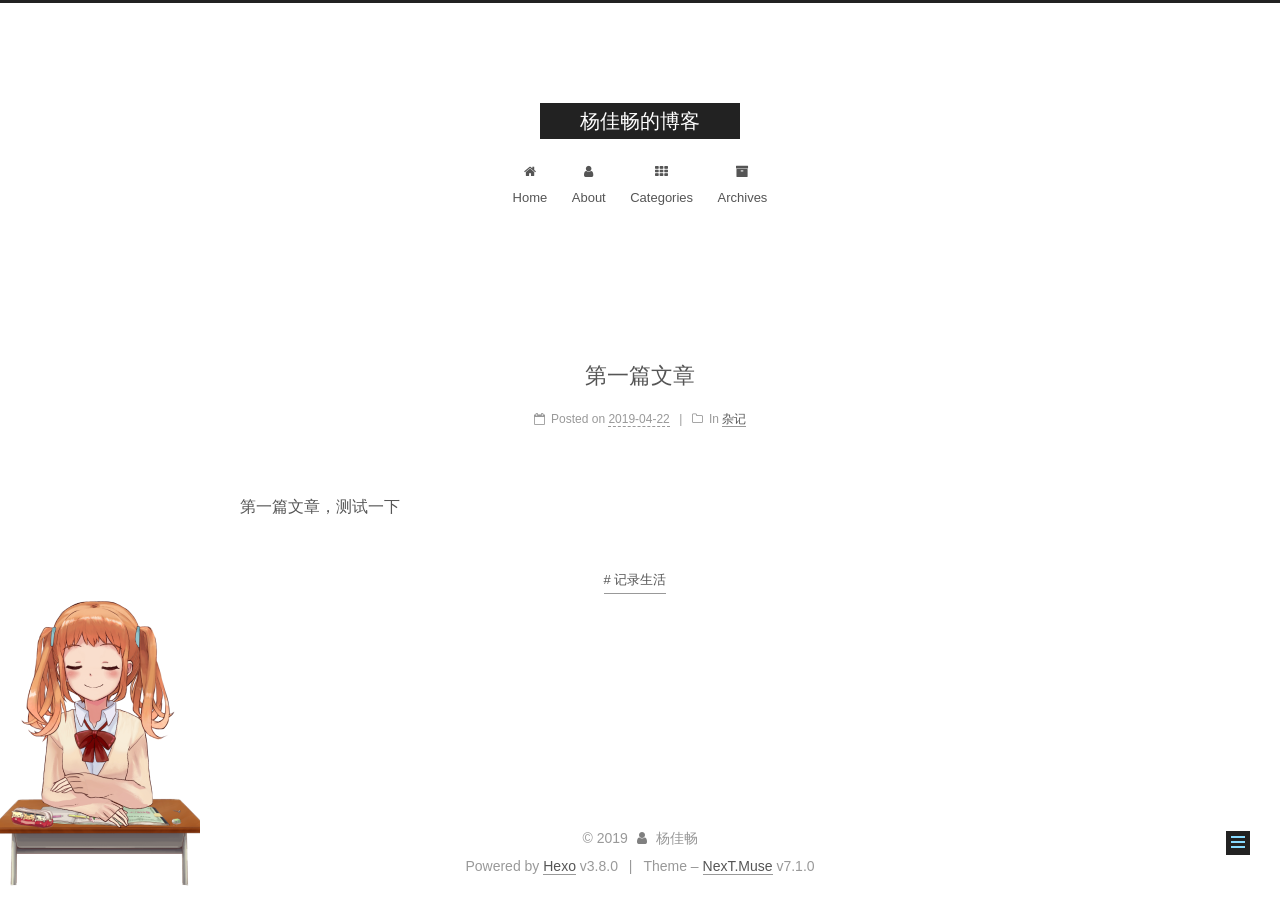
<file: 2019/04/22/test/index.html>
<!DOCTYPE html>












  


<html class="theme-next muse use-motion" lang="zh-Hans">
<head><meta name="generator" content="Hexo 3.8.0">
  <meta charset="UTF-8">
<meta http-equiv="X-UA-Compatible" content="IE=edge">
<meta name="viewport" content="width=device-width, initial-scale=1, maximum-scale=2">
<meta name="theme-color" content="#222">
























<link rel="stylesheet" href="/lib/font-awesome/css/font-awesome.min.css?v=4.6.2">

<link rel="stylesheet" href="/css/main.css?v=7.1.0">


  <link rel="apple-touch-icon" sizes="180x180" href="/images/apple-touch-icon-next.png?v=7.1.0">


  <link rel="icon" type="image/png" sizes="32x32" href="/images/favicon-32x32-next.png?v=7.1.0">


  <link rel="icon" type="image/png" sizes="16x16" href="/images/favicon-16x16-next.png?v=7.1.0">


  <link rel="mask-icon" href="/images/logo.svg?v=7.1.0" color="#222">







<script id="hexo.configurations">
  var NexT = window.NexT || {};
  var CONFIG = {
    root: '/',
    scheme: 'Muse',
    version: '7.1.0',
    sidebar: {"position":"left","display":"post","offset":12,"onmobile":false,"dimmer":false},
    back2top: true,
    back2top_sidebar: false,
    fancybox: false,
    fastclick: false,
    lazyload: false,
    tabs: true,
    motion: {"enable":true,"async":false,"transition":{"post_block":"fadeIn","post_header":"slideDownIn","post_body":"slideDownIn","coll_header":"slideLeftIn","sidebar":"slideUpIn"}},
    algolia: {
      applicationID: '',
      apiKey: '',
      indexName: '',
      hits: {"per_page":10},
      labels: {"input_placeholder":"Search for Posts","hits_empty":"We didn't find any results for the search: ${query}","hits_stats":"${hits} results found in ${time} ms"}
    }
  };
</script>


  




  <meta name="description" content="第一篇文章，测试一下">
<meta name="keywords" content="记录生活">
<meta property="og:type" content="article">
<meta property="og:title" content="第一篇文章">
<meta property="og:url" content="http://yoursite.com/2019/04/22/test/index.html">
<meta property="og:site_name" content="杨佳畅的博客">
<meta property="og:description" content="第一篇文章，测试一下">
<meta property="og:locale" content="zh-Hans">
<meta property="og:updated_time" content="2019-04-21T18:09:10.198Z">
<meta name="twitter:card" content="summary">
<meta name="twitter:title" content="第一篇文章">
<meta name="twitter:description" content="第一篇文章，测试一下">





  
  
  <link rel="canonical" href="http://yoursite.com/2019/04/22/test/">



<script id="page.configurations">
  CONFIG.page = {
    sidebar: "",
  };
</script>

  <title>第一篇文章 | 杨佳畅的博客</title>
  












  <noscript>
  <style>
  .use-motion .motion-element,
  .use-motion .brand,
  .use-motion .menu-item,
  .sidebar-inner,
  .use-motion .post-block,
  .use-motion .pagination,
  .use-motion .comments,
  .use-motion .post-header,
  .use-motion .post-body,
  .use-motion .collection-title { opacity: initial; }

  .use-motion .logo,
  .use-motion .site-title,
  .use-motion .site-subtitle {
    opacity: initial;
    top: initial;
  }

  .use-motion .logo-line-before i { left: initial; }
  .use-motion .logo-line-after i { right: initial; }
  </style>
</noscript>

</head>

<body itemscope itemtype="http://schema.org/WebPage" lang="zh-Hans">

  
  
    
  

  <div class="container sidebar-position-left page-post-detail">
    <div class="headband"></div>

    <header id="header" class="header" itemscope itemtype="http://schema.org/WPHeader">
      <div class="header-inner"><div class="site-brand-wrapper">
  <div class="site-meta">
    

    <div class="custom-logo-site-title">
      <a href="/" class="brand" rel="start">
        <span class="logo-line-before"><i></i></span>
        <span class="site-title">杨佳畅的博客</span>
        <span class="logo-line-after"><i></i></span>
      </a>
    </div>
    
    
  </div>

  <div class="site-nav-toggle">
    <button aria-label="Toggle navigation bar">
      <span class="btn-bar"></span>
      <span class="btn-bar"></span>
      <span class="btn-bar"></span>
    </button>
  </div>
</div>



<nav class="site-nav">
  
    <ul id="menu" class="menu">
      
        
        
        
          
          <li class="menu-item menu-item-home">

    
    
    
      
    

    

    <a href="/" rel="section"><i class="menu-item-icon fa fa-fw fa-home"></i> <br>Home</a>

  </li>
        
        
        
          
          <li class="menu-item menu-item-about">

    
    
    
      
    

    

    <a href="/about/" rel="section"><i class="menu-item-icon fa fa-fw fa-user"></i> <br>About</a>

  </li>
        
        
        
          
          <li class="menu-item menu-item-categories">

    
    
    
      
    

    

    <a href="/categories/" rel="section"><i class="menu-item-icon fa fa-fw fa-th"></i> <br>Categories</a>

  </li>
        
        
        
          
          <li class="menu-item menu-item-archives">

    
    
    
      
    

    

    <a href="/archives/" rel="section"><i class="menu-item-icon fa fa-fw fa-archive"></i> <br>Archives</a>

  </li>

      
      
    </ul>
  

  
    

  

  
</nav>



  



</div>
    </header>

    


    <main id="main" class="main">
      <div class="main-inner">
        <div class="content-wrap">
          
          <div id="content" class="content">
            

  <div id="posts" class="posts-expand">
    

  

  
  
  

  

  <article class="post post-type-normal" itemscope itemtype="http://schema.org/Article">
  
  
  
  <div class="post-block">
    <link itemprop="mainEntityOfPage" href="http://yoursite.com/2019/04/22/test/">

    <span hidden itemprop="author" itemscope itemtype="http://schema.org/Person">
      <meta itemprop="name" content="杨佳畅">
      <meta itemprop="description" content>
      <meta itemprop="image" content="/images/avatar.gif">
    </span>

    <span hidden itemprop="publisher" itemscope itemtype="http://schema.org/Organization">
      <meta itemprop="name" content="杨佳畅的博客">
    </span>

    
      <header class="post-header">

        
        
          <h1 class="post-title" itemprop="name headline">第一篇文章

              
            
          </h1>
        

        <div class="post-meta">
          <span class="post-time">

            
            
            

            
              <span class="post-meta-item-icon">
                <i class="fa fa-calendar-o"></i>
              </span>
              
                <span class="post-meta-item-text">Posted on</span>
              

              
                
              

              <time title="Created: 2019-04-22 01:34:32 / Modified: 02:09:10" itemprop="dateCreated datePublished" datetime="2019-04-22T01:34:32+08:00">2019-04-22</time>
            

            
              

              
            
          </span>

          
            <span class="post-category">
            
              <span class="post-meta-divider">|</span>
            
              <span class="post-meta-item-icon">
                <i class="fa fa-folder-o"></i>
              </span>
              
                <span class="post-meta-item-text">In</span>
              
              
                <span itemprop="about" itemscope itemtype="http://schema.org/Thing"><a href="/categories/杂记/" itemprop="url" rel="index"><span itemprop="name">杂记</span></a></span>

                
                
              
            </span>
          

          
            
            
          

          
          

          

          

          

        </div>
      </header>
    

    
    
    
    <div class="post-body" itemprop="articleBody">

      
      

      
        <p>第一篇文章，测试一下</p>

      
    </div>

    

    
    
    

    

    
      
    
    

    

    <footer class="post-footer">
      
        <div class="post-tags">
          
            <a href="/tags/记录生活/" rel="tag"># 记录生活</a>
          
        </div>
      

      
      
      

      

      
      
    </footer>
  </div>
  
  
  
  
  </article>


  </div>


          </div>
          

  



        </div>
        
          
  
  <div class="sidebar-toggle">
    <div class="sidebar-toggle-line-wrap">
      <span class="sidebar-toggle-line sidebar-toggle-line-first"></span>
      <span class="sidebar-toggle-line sidebar-toggle-line-middle"></span>
      <span class="sidebar-toggle-line sidebar-toggle-line-last"></span>
    </div>
  </div>

  <aside id="sidebar" class="sidebar">
    <div class="sidebar-inner">

      

      

      <div class="site-overview-wrap sidebar-panel sidebar-panel-active">
        <div class="site-overview">
          <div class="site-author motion-element" itemprop="author" itemscope itemtype="http://schema.org/Person">
            
              <p class="site-author-name" itemprop="name">杨佳畅</p>
              <div class="site-description motion-element" itemprop="description"></div>
          </div>

          
            <nav class="site-state motion-element">
              
                <div class="site-state-item site-state-posts">
                
                  <a href="/archives/">
                
                    <span class="site-state-item-count">1</span>
                    <span class="site-state-item-name">posts</span>
                  </a>
                </div>
              

              
                
                
                <div class="site-state-item site-state-categories">
                  
                    
                      <a href="/categories/">
                    
                  
                    
                    
                      
                    
                    <span class="site-state-item-count">1</span>
                    <span class="site-state-item-name">categories</span>
                  </a>
                </div>
              

              
                
                
                <div class="site-state-item site-state-tags">
                  
                    
                    
                      
                    
                    <span class="site-state-item-count">1</span>
                    <span class="site-state-item-name">tags</span>
                  
                </div>
              
            </nav>
          

          

          

          

          

          
          

          
            
          
          

        </div>
      </div>

      

      

    </div>
  </aside>
  


        
      </div>
    </main>

    <footer id="footer" class="footer">
      <div class="footer-inner">
        <div class="copyright">&copy; <span itemprop="copyrightYear">2019</span>
  <span class="with-love" id="animate">
    <i class="fa fa-user"></i>
  </span>
  <span class="author" itemprop="copyrightHolder">杨佳畅</span>

  

  
</div>


  <div class="powered-by">Powered by <a href="https://hexo.io" class="theme-link" rel="noopener" target="_blank">Hexo</a> v3.8.0</div>



  <span class="post-meta-divider">|</span>



  <div class="theme-info">Theme – <a href="https://theme-next.org" class="theme-link" rel="noopener" target="_blank">NexT.Muse</a> v7.1.0</div>




        








        
      </div>
    </footer>

    
      <div class="back-to-top">
        <i class="fa fa-arrow-up"></i>
        
      </div>
    

    

    

    
  </div>

  

<script>
  if (Object.prototype.toString.call(window.Promise) !== '[object Function]') {
    window.Promise = null;
  }
</script>


























  
  <script src="/lib/jquery/index.js?v=2.1.3"></script>

  
  <script src="/lib/velocity/velocity.min.js?v=1.2.1"></script>

  
  <script src="/lib/velocity/velocity.ui.min.js?v=1.2.1"></script>


  


  <script src="/js/utils.js?v=7.1.0"></script>

  <script src="/js/motion.js?v=7.1.0"></script>



  
  


  <script src="/js/schemes/muse.js?v=7.1.0"></script>



  
  <script src="/js/scrollspy.js?v=7.1.0"></script>
<script src="/js/post-details.js?v=7.1.0"></script>



  


  <script src="/js/next-boot.js?v=7.1.0"></script>


  

  

  

  


  


  




  

  

  

  

  

  

  

  

  

  

  

  

  

  

<script src="/live2dw/lib/L2Dwidget.min.js?094cbace49a39548bed64abff5988b05"></script><script>L2Dwidget.init({"pluginRootPath":"live2dw/","pluginJsPath":"lib/","pluginModelPath":"assets/","tagMode":false,"log":false,"model":{"jsonPath":"/live2dw/assets/shizuku.model.json"},"display":{"position":"left","width":200,"height":450},"mobile":{"show":true}});</script></body>
</html>
</file>
<file: css/main.css>
/* normalize.css v8.0.1 | MIT License | github.com/necolas/normalize.css */
html {
  line-height: 1.15; /* 1 */
  -webkit-text-size-adjust: 100%; /* 2 */
}
body {
  margin: 0;
}
main {
  display: block;
}
h1 {
  font-size: 2em;
  margin: 0.67em 0;
}
hr {
  box-sizing: content-box; /* 1 */
  height: 0; /* 1 */
  overflow: visible; /* 2 */
}
pre {
  font-family: monospace, monospace; /* 1 */
  font-size: 1em; /* 2 */
}
a {
  background-color: transparent;
}
abbr[title] {
  border-bottom: none; /* 1 */
  text-decoration: underline; /* 2 */
  text-decoration: underline dotted; /* 2 */
}
b,
strong {
  font-weight: bolder;
}
code,
kbd,
samp {
  font-family: monospace, monospace; /* 1 */
  font-size: 1em; /* 2 */
}
small {
  font-size: 80%;
}
sub,
sup {
  font-size: 75%;
  line-height: 0;
  position: relative;
  vertical-align: baseline;
}
sub {
  bottom: -0.25em;
}
sup {
  top: -0.5em;
}
img {
  border-style: none;
}
button,
input,
optgroup,
select,
textarea {
  font-family: inherit; /* 1 */
  font-size: 100%; /* 1 */
  line-height: 1.15; /* 1 */
  margin: 0; /* 2 */
}
button,
input {
/* 1 */
  overflow: visible;
}
button,
select {
/* 1 */
  text-transform: none;
}
button,
[type="button"],
[type="reset"],
[type="submit"] {
  -webkit-appearance: button;
}
button::-moz-focus-inner,
[type="button"]::-moz-focus-inner,
[type="reset"]::-moz-focus-inner,
[type="submit"]::-moz-focus-inner {
  border-style: none;
  padding: 0;
}
button:-moz-focusring,
[type="button"]:-moz-focusring,
[type="reset"]:-moz-focusring,
[type="submit"]:-moz-focusring {
  outline: 1px dotted ButtonText;
}
fieldset {
  padding: 0.35em 0.75em 0.625em;
}
legend {
  box-sizing: border-box; /* 1 */
  color: inherit; /* 2 */
  display: table; /* 1 */
  max-width: 100%; /* 1 */
  padding: 0; /* 3 */
  white-space: normal; /* 1 */
}
progress {
  vertical-align: baseline;
}
textarea {
  overflow: auto;
}
[type="checkbox"],
[type="radio"] {
  box-sizing: border-box; /* 1 */
  padding: 0; /* 2 */
}
[type="number"]::-webkit-inner-spin-button,
[type="number"]::-webkit-outer-spin-button {
  height: auto;
}
[type="search"] {
  -webkit-appearance: textfield; /* 1 */
  outline-offset: -2px; /* 2 */
}
[type="search"]::-webkit-search-decoration {
  -webkit-appearance: none;
}
::-webkit-file-upload-button {
  -webkit-appearance: button; /* 1 */
  font: inherit; /* 2 */
}
details {
  display: block;
}
summary {
  display: list-item;
}
template {
  display: none;
}
[hidden] {
  display: none;
}
::selection {
  background: #262a30;
  color: #fff;
}
body {
  position: relative;
  font-family: 'Lato', "PingFang SC", "Microsoft YaHei", sans-serif;
  font-size: 14px;
  line-height: 2;
  color: #555;
  background: #fff;
}
@media (max-width: 991px) {
  body {
    padding-right: 0 !important;
  }
}
@media (min-width: 1200px) {
  body {
    font-size: 16px;
  }
}
h1,
h2,
h3,
h4,
h5,
h6 {
  margin: 20px 0 15px;
  padding: 0;
  font-weight: bold;
  line-height: 1.5;
  font-family: 'Lato', "PingFang SC", "Microsoft YaHei", sans-serif;
}
h1 {
  font-size: 22px;
}
h1 code {
  font-size: 1em;
}
@media (max-width: 767px) {
  h1 {
    font-size: 18px;
  }
  h1 code {
    font-size: 1em;
  }
}
h2 {
  font-size: 20px;
}
h2 code {
  font-size: 1em;
}
@media (max-width: 767px) {
  h2 {
    font-size: 16px;
  }
  h2 code {
    font-size: 1em;
  }
}
h3 {
  font-size: 18px;
}
h3 code {
  font-size: 1em;
}
@media (max-width: 767px) {
  h3 {
    font-size: 14px;
  }
  h3 code {
    font-size: 1em;
  }
}
h4 {
  font-size: 16px;
}
h4 code {
  font-size: 1em;
}
@media (max-width: 767px) {
  h4 {
    font-size: 12px;
  }
  h4 code {
    font-size: 1em;
  }
}
h5 {
  font-size: 14px;
}
h5 code {
  font-size: 1em;
}
@media (max-width: 767px) {
  h5 {
    font-size: 10px;
  }
  h5 code {
    font-size: 1em;
  }
}
h6 {
  font-size: 12px;
}
h6 code {
  font-size: 1em;
}
@media (max-width: 767px) {
  h6 {
    font-size: 8px;
  }
  h6 code {
    font-size: 1em;
  }
}
p {
  margin: 0 0 20px 0;
}
a,
span.exturl {
  overflow-wrap: break-word;
  word-wrap: break-word;
  background-color: transparent;
  color: #555;
  text-decoration: none;
  outline: none;
  border-bottom: 1px solid #999;
  cursor: pointer;
}
a:hover,
span.exturl:hover {
  color: #222;
  border-bottom-color: #222;
}
video {
  max-width: 100%;
  display: block;
  margin-left: auto;
  margin-right: auto;
}
img {
  display: block;
  margin: auto;
  max-width: 100%;
  height: auto;
}
hr {
  margin: 40px 0;
  height: 3px;
  border: none;
  background-color: #ddd;
  background-image: repeating-linear-gradient(-45deg, #fff, #fff 4px, transparent 4px, transparent 8px);
}
blockquote {
  margin: 0;
  padding: 0 15px;
  color: #666;
  border-left: 4px solid #ddd;
}
blockquote cite::before {
  content: "-";
  padding: 0 5px;
}
dt {
  font-weight: 700;
}
dd {
  margin: 0;
  padding: 0;
}
kbd {
  border: 1px solid #ccc;
  border-radius: 0.2em;
  box-shadow: 0.1em 0.1em 0.2em rgba(0,0,0,0.1);
  background-color: #f9f9f9;
  font-family: inherit;
  background-image: linear-gradient(top, #eee, #fff, #eee);
  padding: 0.1em 0.3em;
  white-space: nowrap;
}
.text-left {
  text-align: left;
}
.text-center {
  text-align: center;
}
.text-right {
  text-align: right;
}
.text-justify {
  text-align: justify;
}
.text-nowrap {
  white-space: nowrap;
}
.text-lowercase {
  text-transform: lowercase;
}
.text-uppercase {
  text-transform: uppercase;
}
.text-capitalize {
  text-transform: capitalize;
}
.center-block {
  display: block;
  margin-left: auto;
  margin-right: auto;
}
.clearfix:before,
.clearfix:after {
  content: " ";
  display: table;
}
.clearfix:after {
  clear: both;
}
.pullquote {
  width: 45%;
}
.pullquote.left {
  float: left;
  margin-left: 5px;
  margin-right: 10px;
}
.pullquote.right {
  float: right;
  margin-left: 10px;
  margin-right: 5px;
}
.affix {
  position: fixed;
}
.translation {
  margin-top: -20px;
  font-size: 14px;
  color: #999;
}
.scrollbar-measure {
  width: 100px;
  height: 100px;
  overflow: scroll;
  position: absolute;
  top: -9999px;
}
.use-motion .motion-element {
  opacity: 0;
}
.table-container {
  margin: 20px 0;
  overflow: auto;
  -webkit-overflow-scrolling: touch;
}
.highlight .table-container {
  margin: 0px;
}
table {
  width: 100%;
  border-collapse: collapse;
  border-spacing: 0;
  font-size: 14px;
}
table > tbody > tr:nth-of-type(odd) {
  background-color: #f9f9f9;
}
table > tbody > tr:hover {
  background-color: #f5f5f5;
}
caption,
th,
td {
  padding: 8px;
  text-align: left;
  vertical-align: middle;
  font-weight: normal;
}
th,
td {
  border: 1px solid #ddd;
  border-bottom: 3px solid #ddd;
}
th {
  padding-bottom: 10px;
  font-weight: 700;
}
td {
  border-bottom-width: 1px;
}
html,
body {
  height: 100%;
}
.container {
  position: relative;
}
.header-inner {
  margin: 0 auto;
  padding: 100px 0 70px;
  width: 700px;
}
@media (min-width: 1200px) {
  .container .header-inner {
    width: 800px;
  }
}
@media (min-width: 1600px) {
  .container .header-inner {
    width: 900px;
  }
}
.main-inner {
  margin: 0 auto;
  width: 700px;
}
@media (min-width: 1200px) {
  .container .main-inner {
    width: 800px;
  }
}
@media (min-width: 1600px) {
  .container .main-inner {
    width: 900px;
  }
}
.footer {
  padding: 20px 0;
}
.footer-inner {
  box-sizing: border-box;
  margin: 0px auto;
  width: 700px;
}
@media (min-width: 1200px) {
  .container .footer-inner {
    width: 800px;
  }
}
@media (min-width: 1600px) {
  .container .footer-inner {
    width: 900px;
  }
}
pre,
.highlight {
  overflow: auto;
  margin: 20px 0;
  padding: 0;
  font-size: 14px;
  color: #4d4d4c;
  background: #f7f7f7;
  line-height: 1.6;
}
pre,
code {
  font-family: consolas, Menlo, "PingFang SC", "Microsoft YaHei", monospace;
}
code {
  overflow-wrap: break-word;
  word-wrap: break-word;
  padding: 2px 4px;
  color: #555;
  background: #eee;
  border-radius: 3px;
  font-size: 14px;
}
pre {
  padding: 10px;
}
pre code {
  padding: 0;
  color: #4d4d4c;
  background: none;
  text-shadow: none;
}
.highlight {
  border-radius: 1px;
}
.highlight pre {
  border: none;
  margin: 0;
  padding: 10px 0;
}
.highlight table {
  margin: 0;
  width: auto;
  border: none;
}
.highlight td {
  border: none;
  padding: 0;
}
.highlight figcaption {
  font-size: 1em;
  color: #4d4d4c;
  line-height: 1em;
  margin-bottom: 1em;
  margin: 0em;
  padding: 0.5em;
  background: #eee;
  border-bottom: 1px solid #e9e9e9;
}
.highlight figcaption:before,
.highlight figcaption:after {
  content: " ";
  display: table;
}
.highlight figcaption:after {
  clear: both;
}
.highlight figcaption a {
  float: right;
  color: #4d4d4c;
}
.highlight figcaption a:hover {
  border-bottom-color: #4d4d4c;
}
.highlight .gutter pre {
  padding-left: 10px;
  padding-right: 10px;
  color: #869194;
  text-align: right;
  background-color: #eff2f3;
}
.highlight .code pre {
  width: 100%;
  padding-left: 10px;
  padding-right: 10px;
  background-color: #f7f7f7;
}
.highlight .line {
  height: 20px;
}
.gutter {
  -webkit-user-select: none;
  -moz-user-select: none;
  -ms-user-select: none;
  user-select: none;
}
.gist table {
  width: auto;
}
.gist table td {
  border: none;
}
pre .deletion {
  background: #fdd;
}
pre .addition {
  background: #dfd;
}
pre .meta {
  color: #8959a8;
}
pre .comment {
  color: #8e908c;
}
pre .variable,
pre .attribute,
pre .tag,
pre .name,
pre .regexp,
pre .ruby .constant,
pre .xml .tag .title,
pre .xml .pi,
pre .xml .doctype,
pre .html .doctype,
pre .css .id,
pre .css .class,
pre .css .pseudo {
  color: #c82829;
}
pre .number,
pre .preprocessor,
pre .built_in,
pre .builtin-name,
pre .literal,
pre .params,
pre .constant,
pre .command {
  color: #f5871f;
}
pre .ruby .class .title,
pre .css .rules .attribute,
pre .string,
pre .symbol,
pre .value,
pre .inheritance,
pre .header,
pre .ruby .symbol,
pre .xml .cdata,
pre .special,
pre .formula {
  color: #718c00;
}
pre .title,
pre .css .hexcolor {
  color: #3e999f;
}
pre .function,
pre .python .decorator,
pre .python .title,
pre .ruby .function .title,
pre .ruby .title .keyword,
pre .perl .sub,
pre .javascript .title,
pre .coffeescript .title {
  color: #4271ae;
}
pre .keyword,
pre .javascript .function {
  color: #8959a8;
}
.posts-expand .post-body img.full-image {
  border: none;
}
.blockquote-center,
.page-home .post-type-quote blockquote,
.page-post-detail .post-type-quote blockquote {
  position: relative;
  margin: 40px 0;
  padding: 0;
  border-left: none;
  text-align: center;
}
.blockquote-center::before,
.page-home .post-type-quote blockquote::before,
.page-post-detail .post-type-quote blockquote::before,
.blockquote-center::after,
.page-home .post-type-quote blockquote::after,
.page-post-detail .post-type-quote blockquote::after {
  position: absolute;
  content: ' ';
  display: block;
  width: 100%;
  height: 24px;
  opacity: 0.2;
  background-repeat: no-repeat;
  background-position: 0 -6px;
  background-size: 22px 22px;
}
.blockquote-center::before,
.page-home .post-type-quote blockquote::before,
.page-post-detail .post-type-quote blockquote::before {
  top: -20px;
  background-image: url("../images/quote-l.svg");
  border-top: 1px solid #ccc;
}
.blockquote-center::after,
.page-home .post-type-quote blockquote::after,
.page-post-detail .post-type-quote blockquote::after {
  bottom: -20px;
  background-image: url("../images/quote-r.svg");
  border-bottom: 1px solid #ccc;
  background-position: 100% 8px;
}
.blockquote-center p,
.page-home .post-type-quote blockquote p,
.page-post-detail .post-type-quote blockquote p,
.blockquote-center div,
.page-home .post-type-quote blockquote div,
.page-post-detail .post-type-quote blockquote div {
  text-align: center;
}
.post .post-body .group-picture img {
  box-sizing: border-box;
  padding: 0 3px;
  border: none;
}
.post .group-picture-row {
  overflow: hidden;
  margin-top: 6px;
}
.post .group-picture-row:first-child {
  margin-top: 0;
}
.post .group-picture-column {
  float: left;
}
.page-post-detail .post-body .group-picture-column {
  float: none;
  margin-top: 10px;
  width: auto !important;
}
.page-post-detail .post-body .group-picture-column img {
  margin: 0 auto;
}
.page-archive .group-picture-container {
  overflow: hidden;
}
.page-archive .group-picture-row {
  float: left;
}
.page-archive .group-picture-row:first-child {
  margin-top: 6px;
}
.page-archive .group-picture-column {
  max-width: 150px;
  max-height: 150px;
}
.post-body .label {
  display: inline;
  padding: 0 2px;
}
.post-body .label.default {
  background-color: #f0f0f0;
}
.post-body .label.primary {
  background-color: #efe6f7;
}
.post-body .label.info {
  background-color: #e5f2f8;
}
.post-body .label.success {
  background-color: #e7f4e9;
}
.post-body .label.warning {
  background-color: #fcf6e1;
}
.post-body .label.danger {
  background-color: #fae8eb;
}
.post-body .note {
  position: relative;
  padding: 15px;
  margin-bottom: 20px;
  border: 1px solid #eee;
  border-left-width: 5px;
  border-radius: 3px;
}
.post-body .note h2,
.post-body .note h3,
.post-body .note h4,
.post-body .note h5,
.post-body .note h6 {
  margin-top: 0;
  margin-bottom: 0;
  border-bottom: initial;
  padding-top: 0 !important;
}
.post-body .note p:first-child,
.post-body .note ul:first-child,
.post-body .note ol:first-child,
.post-body .note table:first-child,
.post-body .note pre:first-child,
.post-body .note blockquote:first-child {
  margin-top: 0;
}
.post-body .note p:last-child,
.post-body .note ul:last-child,
.post-body .note ol:last-child,
.post-body .note table:last-child,
.post-body .note pre:last-child,
.post-body .note blockquote:last-child {
  margin-bottom: 0;
}
.post-body .note.default {
  border-left-color: #777;
}
.post-body .note.default h2,
.post-body .note.default h3,
.post-body .note.default h4,
.post-body .note.default h5,
.post-body .note.default h6 {
  color: #777;
}
.post-body .note.primary {
  border-left-color: #6f42c1;
}
.post-body .note.primary h2,
.post-body .note.primary h3,
.post-body .note.primary h4,
.post-body .note.primary h5,
.post-body .note.primary h6 {
  color: #6f42c1;
}
.post-body .note.info {
  border-left-color: #428bca;
}
.post-body .note.info h2,
.post-body .note.info h3,
.post-body .note.info h4,
.post-body .note.info h5,
.post-body .note.info h6 {
  color: #428bca;
}
.post-body .note.success {
  border-left-color: #5cb85c;
}
.post-body .note.success h2,
.post-body .note.success h3,
.post-body .note.success h4,
.post-body .note.success h5,
.post-body .note.success h6 {
  color: #5cb85c;
}
.post-body .note.warning {
  border-left-color: #f0ad4e;
}
.post-body .note.warning h2,
.post-body .note.warning h3,
.post-body .note.warning h4,
.post-body .note.warning h5,
.post-body .note.warning h6 {
  color: #f0ad4e;
}
.post-body .note.danger {
  border-left-color: #d9534f;
}
.post-body .note.danger h2,
.post-body .note.danger h3,
.post-body .note.danger h4,
.post-body .note.danger h5,
.post-body .note.danger h6 {
  color: #d9534f;
}
.post-body .tabs {
  position: relative;
  display: block;
  margin-bottom: 20px;
  padding-top: 10px;
}
.post-body .tabs ul.nav-tabs {
  margin: 0;
  padding: 0;
  display: flex;
  margin-bottom: -1px;
}
@media (max-width: 413px) {
  .post-body .tabs ul.nav-tabs {
    display: block;
    margin-bottom: 5px;
  }
}
.post-body .tabs ul.nav-tabs li.tab {
  list-style-type: none !important;
  margin: 0 0.25em 0 0;
  border-top: 3px solid transparent;
  border-left: 1px solid transparent;
  border-right: 1px solid transparent;
}
@media (max-width: 413px) {
  .post-body .tabs ul.nav-tabs li.tab {
    margin: initial;
    border-top: 1px solid transparent;
    border-left: 3px solid transparent;
    border-right: 1px solid transparent;
    border-bottom: 1px solid transparent;
  }
}
.post-body .tabs ul.nav-tabs li.tab a {
  outline: 0;
  border-bottom: initial;
  display: block;
  line-height: 1.8em;
  padding: 0.25em 0.75em;
  transition-duration: 0.2s;
  transition-timing-function: ease-out;
  transition-delay: 0s;
}
.post-body .tabs ul.nav-tabs li.tab a i {
  width: 1.285714285714286em;
}
.post-body .tabs ul.nav-tabs li.tab.active {
  border-top: 3px solid #fc6423;
  border-left: 1px solid #ddd;
  border-right: 1px solid #ddd;
  background-color: #fff;
}
@media (max-width: 413px) {
  .post-body .tabs ul.nav-tabs li.tab.active {
    border-top: 1px solid #ddd;
    border-left: 3px solid #fc6423;
    border-right: 1px solid #ddd;
    border-bottom: 1px solid #ddd;
  }
}
.post-body .tabs ul.nav-tabs li.tab.active a {
  cursor: default;
  color: #555;
}
.post-body .tabs .tab-content {
  background-color: #fff;
}
.post-body .tabs .tab-content .tab-pane {
  border: 1px solid #ddd;
  padding: 20px 20px 0 20px;
}
.post-body .tabs .tab-content .tab-pane:not(.active) {
  display: none;
}
.post-body .tabs .tab-content .tab-pane.active {
  display: block;
}
.btn {
  display: inline-block;
  padding: 0 20px;
  font-size: 14px;
  color: #fff;
  background: #222;
  border: 2px solid #222;
  text-decoration: none;
  border-radius: 0;
  transition-property: background-color;
  transition-duration: 0.2s;
  transition-timing-function: ease-in-out;
  transition-delay: 0s;
  line-height: 2;
}
.btn:hover {
  border-color: #222;
  color: #222;
  background: #fff;
}
.btn +.btn {
  margin: 0 0 8px 8px;
}
.btn .fa-fw {
  width: 1.285714285714286em;
  text-align: left;
}
.btn-bar {
  display: block;
  width: 22px;
  height: 2px;
  background: #555;
  border-radius: 1px;
}
.btn-bar+.btn-bar {
  margin-top: 4px;
}
.pagination {
  margin: 120px 0 40px;
  text-align: center;
  border-top: 1px solid #eee;
}
.page-number-basic,
.pagination .prev,
.pagination .next,
.pagination .page-number,
.pagination .space {
  display: inline-block;
  position: relative;
  top: -1px;
  margin: 0 10px;
  padding: 0 11px;
}
@media (max-width: 767px) {
  .page-number-basic,
  .pagination .prev,
  .pagination .next,
  .pagination .page-number,
  .pagination .space {
    margin: 0 5px;
  }
}
.pagination .prev,
.pagination .next,
.pagination .page-number {
  border-bottom: 0;
  border-top: 1px solid #eee;
  transition-property: border-color;
  transition-duration: 0.2s;
  transition-timing-function: ease-in-out;
  transition-delay: 0s;
}
.pagination .prev:hover,
.pagination .next:hover,
.pagination .page-number:hover {
  border-top-color: #222;
}
.pagination .space {
  padding: 0;
  margin: 0;
}
.pagination .prev {
  margin-left: 0;
}
.pagination .next {
  margin-right: 0;
}
.pagination .page-number.current {
  color: #fff;
  background: #ccc;
  border-top-color: #ccc;
}
@media (max-width: 767px) {
  .pagination {
    border-top: none;
  }
  .pagination .prev,
  .pagination .next,
  .pagination .page-number {
    margin-bottom: 10px;
    border-top: 0;
    border-bottom: 1px solid #eee;
    padding: 0 10px;
  }
  .pagination .prev:hover,
  .pagination .next:hover,
  .pagination .page-number:hover {
    border-bottom-color: #222;
  }
}
.comments {
  margin: 60px 20px 0;
}
.back-to-top {
  box-sizing: border-box;
  position: fixed;
  bottom: -100px;
  right: 30px;
  z-index: 1050;
  padding: 0 6px;
  width: 24px;
  background: #222;
  font-size: 12px;
  opacity: 1;
  color: #fff;
  cursor: pointer;
  text-align: center;
  transition-property: bottom;
  transition-duration: 0.2s;
  transition-timing-function: ease-in-out;
  transition-delay: 0s;
}
.back-to-top.back-to-top-on {
  bottom: 19px;
}
@media (max-width: 991px) {
  .back-to-top {
    opacity: 0.8;
    right: 20px;
  }
}
.header {
  background: transparent;
}
.header-inner {
  position: relative;
}
.headband {
  height: 3px;
  background: #222;
}
.site-meta {
  margin: 0;
  text-align: center;
}
@media (max-width: 767px) {
  .site-meta {
    text-align: center;
  }
}
.brand {
  position: relative;
  display: inline-block;
  padding: 0 40px;
  color: #fff;
  background: #222;
  border-bottom: none;
}
.brand:hover {
  color: #fff;
}
.logo {
  display: inline-block;
  margin-right: 5px;
  line-height: 36px;
  vertical-align: top;
}
.site-title {
  display: inline-block;
  vertical-align: top;
  line-height: 36px;
  font-size: 20px;
  font-weight: normal;
  font-family: 'Lato', "PingFang SC", "Microsoft YaHei", sans-serif;
}
.site-subtitle {
  margin-top: 10px;
  font-size: 13px;
  color: #999;
}
.use-motion .brand {
  opacity: 0;
}
.use-motion .logo,
.use-motion .site-title,
.use-motion .site-subtitle,
.use-motion .custom-logo-image {
  opacity: 0;
  position: relative;
  top: -10px;
}
.site-nav-toggle {
  display: none;
  position: absolute;
  top: 10px;
  left: 10px;
}
@media (max-width: 767px) {
  .site-nav-toggle {
    display: block;
  }
}
.site-nav-toggle button {
  margin-top: 2px;
  padding: 9px 10px;
  background: transparent;
  border: none;
}
@media (max-width: 767px) {
  .site-nav {
    display: none;
    margin: 0 -10px;
    padding: 0 10px;
    clear: both;
    border-top: 1px solid #ddd;
  }
}
@media (min-width: 768px) and (max-width: 991px) {
  .site-nav {
    display: block !important;
  }
}
@media (min-width: 992px) {
  .site-nav {
    display: block !important;
  }
}
.menu {
  margin-top: 20px;
  padding-left: 0;
  text-align: center;
}
.menu .menu-item {
  display: inline-block;
  margin: 0 10px;
  list-style: none;
}
@media (max-width: 767px) {
  .menu .menu-item {
    margin-top: 10px;
  }
}
.menu .menu-item a,
.menu .menu-item span.exturl {
  display: block;
  font-size: 13px;
  line-height: inherit;
  border-bottom: 1px solid transparent;
  transition-property: border-color;
  transition-duration: 0.2s;
  transition-timing-function: ease-in-out;
  transition-delay: 0s;
}
.menu .menu-item a:hover,
.menu .menu-item span.exturl:hover {
  border-bottom-color: #222;
}
.menu .menu-item .fa {
  margin-right: 5px;
}
.use-motion .menu-item {
  opacity: 0;
}
.post-body {
  overflow-wrap: break-word;
  word-wrap: break-word;
  font-family: 'Lato', "PingFang SC", "Microsoft YaHei", sans-serif;
}
.post-body span.exturl .fa {
  font-size: 14px;
  margin-left: 4px;
}
.post-body .fancybox img {
  display: block !important;
  margin: 0 auto;
  cursor: pointer;
  cursor: zoom-in;
}
.post-body .image-caption,
.post-body .figure .caption {
  margin: -20px auto 15px;
  text-align: center;
  font-size: 14px;
  color: #999;
  font-weight: bold;
  line-height: 1;
}
.post-sticky-flag {
  display: inline-block;
  font-size: 16px;
  transform: rotate(30deg);
}
.use-motion .post-block,
.use-motion .pagination,
.use-motion .comments {
  opacity: 0;
}
.use-motion .post-header {
  opacity: 0;
}
.use-motion .post-body {
  opacity: 0;
}
.use-motion .collection-title {
  opacity: 0;
}
.posts-expand {
  padding-top: 40px;
}
@media (max-width: 767px) {
  .posts-expand {
    margin: 0 20px;
  }
  .post-body pre .gutter pre {
    padding-right: 10px;
  }
  .post-body .highlight {
    margin-left: 0px;
    margin-right: 0px;
    padding: 0;
  }
  .post-body .highlight .gutter pre {
    padding-right: 10px;
  }
}
@media (min-width: 992px) {
  .posts-expand .post-body {
    text-align: justify;
  }
}
@media (max-width: 991px) {
  .posts-expand .post-body {
    text-align: justify;
  }
}
.posts-expand .post-body h2,
.posts-expand .post-body h3,
.posts-expand .post-body h4,
.posts-expand .post-body h5,
.posts-expand .post-body h6 {
  padding-top: 10px;
}
.posts-expand .post-body h2 .header-anchor,
.posts-expand .post-body h3 .header-anchor,
.posts-expand .post-body h4 .header-anchor,
.posts-expand .post-body h5 .header-anchor,
.posts-expand .post-body h6 .header-anchor {
  float: right;
  margin-left: 10px;
  color: #ccc;
  border-bottom-style: none;
  visibility: hidden;
}
.posts-expand .post-body h2 .header-anchor:hover,
.posts-expand .post-body h3 .header-anchor:hover,
.posts-expand .post-body h4 .header-anchor:hover,
.posts-expand .post-body h5 .header-anchor:hover,
.posts-expand .post-body h6 .header-anchor:hover {
  color: inherit;
}
.posts-expand .post-body h2:hover .header-anchor,
.posts-expand .post-body h3:hover .header-anchor,
.posts-expand .post-body h4:hover .header-anchor,
.posts-expand .post-body h5:hover .header-anchor,
.posts-expand .post-body h6:hover .header-anchor {
  visibility: visible;
}
.posts-expand .post-body img {
  box-sizing: border-box;
  margin: 0 auto 25px;
  padding: 3px;
  border: 1px solid #ddd;
}
@media (max-width: 767px) {
  .posts-collapse {
    margin: 0 20px;
  }
  .posts-collapse .post-title,
  .posts-collapse .post-meta {
    display: block;
    width: auto;
    text-align: left;
  }
}
.posts-collapse {
  position: relative;
  z-index: 1010;
  margin-left: 55px;
}
.posts-collapse::after {
  content: " ";
  position: absolute;
  top: 20px;
  left: 0;
  margin-left: -2px;
  width: 4px;
  height: 100%;
  background: #f5f5f5;
  z-index: -1;
}
@media (max-width: 767px) {
  .posts-collapse {
    margin: 0 20px;
  }
}
.posts-collapse .collection-title {
  position: relative;
  margin: 60px 0;
}
.posts-collapse .collection-title h1,
.posts-collapse .collection-title h2 {
  margin-left: 20px;
}
.posts-collapse .collection-title small {
  color: #bbb;
  margin-left: 5px;
}
.posts-collapse .collection-title::before {
  content: " ";
  position: absolute;
  left: 0;
  top: 50%;
  margin-left: -4px;
  margin-top: -4px;
  width: 8px;
  height: 8px;
  background: #bbb;
  border-radius: 50%;
}
.posts-collapse .post {
  margin: 30px 0;
}
.posts-collapse .post-header {
  position: relative;
  transition-duration: 0.2s;
  transition-timing-function: ease-in-out;
  transition-delay: 0s;
  transition-property: border;
  border-bottom: 1px dashed #ccc;
}
.posts-collapse .post-header::before {
  content: " ";
  position: absolute;
  left: 0;
  top: 12px;
  width: 6px;
  height: 6px;
  margin-left: -4px;
  background: #bbb;
  border-radius: 50%;
  border: 1px solid #fff;
  transition-duration: 0.2s;
  transition-timing-function: ease-in-out;
  transition-delay: 0s;
  transition-property: background;
}
.posts-collapse .post-header:hover {
  border-bottom-color: #666;
}
.posts-collapse .post-header:hover::before {
  background: #222;
}
.posts-collapse .post-meta {
  position: absolute;
  font-size: 12px;
  left: 20px;
  top: 5px;
}
.posts-collapse .post-comments-count {
  display: none;
}
.posts-collapse .post-title {
  margin-left: 60px;
  font-size: 16px;
  font-weight: normal;
  line-height: inherit;
}
.posts-collapse .post-title::after {
  margin-left: 3px;
  opacity: 0.6;
}
.posts-collapse .post-title a,
.posts-collapse .post-title span.exturl {
  color: #666;
  border-bottom: none;
}
.page-home .post-type-quote .post-header,
.page-post-detail .post-type-quote .post-header,
.page-home .post-type-quote .post-tags,
.page-post-detail .post-type-quote .post-tags {
  display: none;
}
.posts-expand .post-title {
  overflow-wrap: break-word;
  word-wrap: break-word;
  text-align: center;
  font-weight: 400;
}
.posts-expand .post-title-link {
  display: inline-block;
  position: relative;
  color: #555;
  border-bottom: none;
  line-height: 1.2;
  vertical-align: top;
}
.posts-expand .post-title-link::before {
  content: "";
  position: absolute;
  width: 100%;
  height: 2px;
  bottom: 0;
  left: 0;
  background-color: #000;
  visibility: hidden;
  transform: scaleX(0);
  transition-duration: 0.2s;
  transition-timing-function: ease-in-out;
  transition-delay: 0s;
}
.posts-expand .post-title-link:hover::before {
  visibility: visible;
  transform: scaleX(1);
}
.posts-expand .post-title-link .fa {
  font-size: 20px;
  margin-left: 5px;
}
.posts-expand .post-meta {
  margin: 3px 0 60px 0;
  color: #999;
  font-family: 'Lato', "PingFang SC", "Microsoft YaHei", sans-serif;
  font-size: 12px;
  text-align: center;
}
.posts-expand .post-meta .post-category-list {
  display: inline-block;
  margin: 0;
  padding: 3px;
}
.posts-expand .post-meta .post-category-list-link {
  color: #999;
}
.posts-expand .post-meta .post-description {
  font-size: 14px;
  margin-top: 2px;
}
.posts-expand .post-meta time {
  border-bottom: 1px dashed #999;
  cursor: help;
}
.post-meta-divider {
  margin: 0 0.5em;
}
.post-meta-item-icon {
  margin-right: 3px;
}
@media (min-width: 768px) and (max-width: 991px) {
  .post-meta-item-icon {
    display: inline-block;
  }
}
@media (max-width: 767px) {
  .post-meta-item-icon {
    display: inline-block;
  }
}
@media (min-width: 768px) and (max-width: 991px) {
  .post-meta-item-text {
    display: none;
  }
}
@media (max-width: 767px) {
  .post-meta-item-text {
    display: none;
  }
}
.post-button {
  margin-top: 40px;
}
.posts-expand .post-tags {
  margin-top: 40px;
  text-align: center;
}
.posts-expand .post-tags a {
  display: inline-block;
  margin-right: 10px;
  font-size: 13px;
}
.post-nav {
  display: table;
  margin-top: 15px;
  width: 100%;
  border-top: 1px solid #eee;
}
.post-nav-divider {
  display: table-cell;
  width: 10%;
}
.post-nav-item {
  display: table-cell;
  padding: 10px 0 0 0;
  width: 45%;
  vertical-align: top;
}
.post-nav-item a {
  position: relative;
  display: block;
  line-height: 25px;
  font-size: 14px;
  color: #555;
  border-bottom: none;
}
.post-nav-item a:hover {
  color: #222;
  border-bottom: none;
}
.post-nav-item a:active {
  top: 2px;
}
.post-nav-item .fa {
  font-size: 12px;
  margin-right: 5px;
}
.post-nav-next a {
  padding-left: 5px;
}
.post-nav-prev {
  text-align: right;
}
.post-nav-prev a {
  padding-right: 5px;
}
.post-nav-prev .fa {
  margin-left: 5px;
}
.posts-expand .post-eof {
  margin: 80px auto 60px;
  width: 8%;
  height: 1px;
  background: #ccc;
  text-align: center;
}
.post:last-child .post-eof {
  display: none;
}
.post-gallery {
  display: table;
  table-layout: fixed;
  width: 100%;
  border-collapse: separate;
}
.post-gallery-row {
  display: table-row;
}
.post-gallery .post-gallery-img {
  display: table-cell;
  text-align: center;
  vertical-align: middle;
  border: none;
}
.post-gallery .post-gallery-img img {
  max-width: 100%;
  max-height: 100%;
  border: none;
}
.fancybox-close,
.fancybox-close:hover {
  border: none;
}
.rtl.post-body p,
.rtl.post-body a,
.rtl.post-body h1,
.rtl.post-body h2,
.rtl.post-body h3,
.rtl.post-body h4,
.rtl.post-body h5,
.rtl.post-body h6,
.rtl.post-body li,
.rtl.post-body ul,
.rtl.post-body ol {
  direction: rtl;
  font-family: UKIJ Ekran;
}
.rtl.post-title {
  font-family: UKIJ Ekran;
}
.sidebar {
  position: fixed;
  right: 0;
  top: 0;
  bottom: 0;
  width: 0;
  z-index: 1040;
  box-shadow: inset 0 2px 6px #000;
  background: #222;
}
.sidebar a,
.sidebar span.exturl {
  color: #999;
  border-bottom-color: #555;
}
.sidebar a:hover,
.sidebar span.exturl:hover {
  color: #eee;
  border-bottom-color: #eee;
}
@media (max-width: 991px) {
  .sidebar {
    display: none;
  }
}
.sidebar-inner {
  position: relative;
  padding: 20px 10px;
  color: #999;
  text-align: center;
}
.site-overview-wrap {
  overflow: hidden;
}
.site-overview {
  overflow-y: auto;
  overflow-x: hidden;
}
.cc-license {
  margin-top: 10px;
  text-align: center;
}
.cc-license .cc-opacity {
  opacity: 0.7;
  border-bottom: none;
}
.cc-license .cc-opacity:hover {
  opacity: 0.9;
}
.cc-license img {
  display: inline-block;
}
.sidebar-toggle {
  position: fixed;
  right: 30px;
  bottom: 45px;
  width: 14px;
  height: 14px;
  padding: 5px;
  background: #222;
  line-height: 0;
  z-index: 1050;
  cursor: pointer;
}
@media (max-width: 991px) {
  .sidebar-toggle {
    opacity: 0.8;
    right: 20px;
    display: none;
  }
}
.sidebar-toggle-line {
  position: relative;
  display: inline-block;
  vertical-align: top;
  height: 2px;
  width: 100%;
  background: #fff;
  margin-top: 3px;
}
.sidebar-toggle-line:first-child {
  margin-top: 0;
}
.site-author-image {
  display: block;
  margin: 0 auto;
  padding: 2px;
  max-width: 96px;
  height: auto;
  border: 2px solid #333;
  opacity: 1;
}
.site-author-name {
  margin: 5px 0 0;
  text-align: center;
  color: #f5f5f5;
  font-weight: normal;
}
.site-description {
  margin-top: 5px;
  text-align: center;
  font-size: 14px;
  color: #999;
}
.links-of-author {
  margin-top: 20px;
}
.links-of-author a,
.links-of-author span.exturl {
  display: inline-block;
  vertical-align: middle;
  margin-right: 10px;
  margin-bottom: 10px;
  border-bottom-color: #555;
  font-size: 13px;
}
.links-of-author a:before,
.links-of-author span.exturl:before {
  display: inline-block;
  vertical-align: middle;
  margin-right: 3px;
  content: " ";
  width: 4px;
  height: 4px;
  border-radius: 50%;
  background: #59ff98;
}
.feed-link,
.chat {
  margin-top: 10px;
}
.feed-link a,
.chat a {
  display: inline-block;
  padding: 0 15px;
  color: #fc6423;
  border: 1px solid #fc6423 !important;
  border-radius: 4px;
}
.feed-link a i,
.chat a i {
  color: #fc6423;
  font-size: 14px;
}
.feed-link a:hover,
.chat a:hover {
  color: #fff;
  background: #fc6423;
}
.feed-link a:hover i,
.chat a:hover i {
  color: #fff;
}
.links-of-blogroll {
  margin-top: 10px;
  font-size: 13px;
}
.links-of-blogroll-title {
  margin-top: 0;
  font-size: 14px;
  font-weight: 600;
}
.links-of-blogroll-list {
  margin: 0;
  padding: 0;
  list-style: none;
}
.links-of-blogroll-item {
  padding: 2px 10px;
}
.links-of-blogroll-item a,
.links-of-blogroll-item span.exturl {
  max-width: 280px;
  box-sizing: border-box;
  display: inline-block;
  overflow: hidden;
  white-space: nowrap;
  text-overflow: ellipsis;
}
.sidebar-nav {
  margin: 0 0 20px;
  padding-left: 0;
}
.sidebar-nav li {
  display: inline-block;
  cursor: pointer;
  border-bottom: 1px solid transparent;
  font-size: 14px;
  color: #555;
}
.sidebar-nav li:hover {
  color: #f5f5f5;
}
.page-post-detail .sidebar-nav-toc {
  padding: 0 5px;
}
.page-post-detail .sidebar-nav-overview {
  margin-left: 10px;
}
.sidebar-nav .sidebar-nav-active {
  color: #87daff;
  border-bottom-color: #87daff;
}
.sidebar-nav .sidebar-nav-active:hover {
  color: #87daff;
}
.sidebar-panel {
  display: none;
}
.sidebar-panel-active {
  display: block;
}
.site-state {
  display: flex;
  justify-content: center;
  overflow: hidden;
  line-height: 1.4;
  white-space: nowrap;
  text-align: center;
  margin-top: 10px;
}
.site-state-item {
  padding: 0 15px;
  border-left: 1px solid #333;
}
.site-state-item:first-child {
  border-left: none;
}
.site-state-item a {
  border-bottom: none;
}
.site-state-item-count {
  display: block;
  text-align: center;
  color: inherit;
  font-weight: 600;
  font-size: 18px;
}
.site-state-item-name {
  font-size: 13px;
  color: inherit;
}
.post-toc-empty {
  font-size: 14px;
  color: #666;
}
.post-toc-wrap {
  overflow: hidden;
}
.post-toc {
  overflow: auto;
}
.post-toc ol {
  margin: 0;
  padding: 0 2px 5px 10px;
  text-align: left;
  list-style: none;
  font-size: 14px;
}
.post-toc ol > ol {
  padding-left: 0;
}
.post-toc ol a {
  transition-duration: 0.2s;
  transition-timing-function: ease-in-out;
  transition-delay: 0s;
  transition-property: all;
  color: #999;
  border-bottom-color: #555;
}
.post-toc ol a:hover {
  color: #ccc;
  border-bottom-color: #ccc;
}
.post-toc .nav-item {
  overflow: hidden;
  text-overflow: ellipsis;
  white-space: nowrap;
  line-height: 1.8;
}
.post-toc .nav .nav-child {
  display: none;
}
.post-toc .nav .active > .nav-child {
  display: block;
}
.post-toc .nav .active-current > .nav-child {
  display: block;
}
.post-toc .nav .active-current > .nav-child > .nav-item {
  display: block;
}
.post-toc .nav .active > a {
  color: #87daff;
  border-bottom-color: #87daff;
}
.post-toc .nav .active-current > a {
  color: #87daff;
}
.post-toc .nav .active-current > a:hover {
  color: #87daff;
}
.footer {
  font-size: 14px;
  color: #999;
}
.footer img {
  border: none;
}
.footer-inner {
  text-align: center;
}
.with-love {
  display: inline-block;
  margin: 0 5px;
  color: #808080;
}
.powered-by,
.theme-info {
  display: inline-block;
}
@-moz-keyframes iconAnimate {
  0%, 100% {
    transform: scale(1);
  }
  10%, 30% {
    transform: scale(0.9);
  }
  20%, 40%, 60%, 80% {
    transform: scale(1.1);
  }
  50%, 70% {
    transform: scale(1.1);
  }
}
@-webkit-keyframes iconAnimate {
  0%, 100% {
    transform: scale(1);
  }
  10%, 30% {
    transform: scale(0.9);
  }
  20%, 40%, 60%, 80% {
    transform: scale(1.1);
  }
  50%, 70% {
    transform: scale(1.1);
  }
}
@-o-keyframes iconAnimate {
  0%, 100% {
    transform: scale(1);
  }
  10%, 30% {
    transform: scale(0.9);
  }
  20%, 40%, 60%, 80% {
    transform: scale(1.1);
  }
  50%, 70% {
    transform: scale(1.1);
  }
}
@keyframes iconAnimate {
  0%, 100% {
    transform: scale(1);
  }
  10%, 30% {
    transform: scale(0.9);
  }
  20%, 40%, 60%, 80% {
    transform: scale(1.1);
  }
  50%, 70% {
    transform: scale(1.1);
  }
}
.local-search-pop-overlay {
  position: fixed;
  width: 100%;
  height: 100%;
  top: 0;
  left: 0;
  z-index: 2080;
  background-color: rgba(0,0,0,0.3);
}
.local-search-popup {
  display: none;
  position: fixed;
  top: 10%;
  left: 50%;
  margin-left: -350px;
  width: 700px;
  height: 80%;
  padding: 0;
  background: #fff;
  color: #333;
  z-index: 9999;
  border-radius: 5px;
}
@media (max-width: 767px) {
  .local-search-popup {
    padding: 0;
    top: 0;
    left: 0;
    margin: 0;
    width: 100%;
    height: 100%;
    border-radius: 0;
  }
}
.local-search-popup ul.search-result-list {
  padding: 0;
  margin: 0 5px;
}
.local-search-popup p.search-result {
  border-bottom: 1px dashed #ccc;
  padding: 5px 0;
}
.local-search-popup a.search-result-title {
  font-weight: bold;
  font-size: 16px;
}
.local-search-popup .search-keyword {
  border-bottom: 1px dashed #f00;
  font-weight: bold;
  color: #f00;
}
.local-search-popup .local-search-header {
  padding: 5px;
  height: 36px;
  background: #f5f5f5;
  border-top-left-radius: 5px;
  border-top-right-radius: 5px;
}
.local-search-popup #local-search-result {
  overflow: auto;
  position: relative;
  padding: 5px 25px;
  height: calc(100% - 55px);
}
.local-search-popup .local-search-input-wrapper {
  display: inline-block;
  width: calc(100% - 90px);
  height: 36px;
  line-height: 36px;
  padding: 0 5px;
}
.local-search-popup .local-search-input-wrapper input {
  padding: 8px 0;
  height: 20px;
  display: block;
  width: 100%;
  outline: none;
  border: none;
  background: transparent;
  vertical-align: middle;
}
.local-search-popup .search-icon,
.local-search-popup .popup-btn-close {
  display: inline-block;
  font-size: 18px;
  color: #999;
  height: 36px;
  width: 18px;
  padding-left: 10px;
  padding-right: 10px;
}
.local-search-popup .search-icon {
  float: left;
}
.local-search-popup .popup-btn-close {
  border-left: 1px solid #eee;
  float: right;
  cursor: pointer;
}
.local-search-popup #no-result {
  position: absolute;
  left: 50%;
  top: 50%;
  transform: translate(-50%, -50%);
  color: #ccc;
}
.page-archive .archive-page-counter {
  position: relative;
  top: 3px;
  left: 20px;
}
@media (max-width: 767px) {
  .page-archive .archive-page-counter {
    top: 5px;
  }
}
.page-archive .posts-collapse .archive-move-on {
  position: absolute;
  top: 11px;
  left: 0;
  margin-left: -6px;
  width: 10px;
  height: 10px;
  opacity: 0.5;
  background: #555;
  border: 1px solid #fff;
  border-radius: 50%;
}
.page-archive .fa-external-link {
  font-size: 15px;
  margin-left: 5px;
}
.category-all-page .category-all-title {
  text-align: center;
}
.category-all-page .category-all {
  margin-top: 20px;
}
.category-all-page .category-list {
  margin: 0;
  padding: 0;
  list-style: none;
}
.category-all-page .category-list-item {
  margin: 5px 10px;
}
.category-all-page .category-list-count {
  color: #bbb;
}
.category-all-page .category-list-count:before {
  display: inline;
  content: " (";
}
.category-all-page .category-list-count:after {
  display: inline;
  content: ") ";
}
.category-all-page .category-list-child {
  padding-left: 10px;
}
#event-list {
  padding-left: 30px;
}
#event-list hr {
  margin: 20px 0 45px 0 !important;
  background: #222;
}
#event-list hr:after {
  display: inline-block;
  content: 'NOW';
  background: #222;
  color: #fff;
  font-weight: bold;
  text-align: right;
  padding: 0 5px;
}
#event-list li.event {
  margin: 20px 0px;
  background: #f9f9f9;
  padding-left: 10px;
  min-height: 40px;
}
#event-list li.event h2.event-summary {
  margin: 0;
  padding-bottom: 3px;
}
#event-list li.event h2.event-summary:before {
  display: inline-block;
  font-family: FontAwesome;
  font-size: 8px;
  content: '\f111';
  vertical-align: middle;
  margin-right: 25px;
  color: #bbb;
}
#event-list li.event span.event-relative-time {
  display: inline-block;
  font-size: 12px;
  font-weight: 400;
  padding-left: 12px;
  color: #bbb;
}
#event-list li.event span.event-details {
  display: block;
  color: #bbb;
  margin-left: 56px;
  padding-top: 3px;
  padding-bottom: 6px;
  text-indent: -24px;
  line-height: 18px;
}
#event-list li.event span.event-details:before {
  text-indent: 0;
  display: inline-block;
  width: 14px;
  font-family: FontAwesome;
  text-align: center;
  margin-right: 9px;
  color: #bbb;
}
#event-list li.event span.event-details.event-location:before {
  content: '\f041';
}
#event-list li.event span.event-details.event-duration:before {
  content: '\f017';
}
#event-list li.event-past {
  background: #fcfcfc;
  padding: 15px 0 15px 10px;
}
#event-list li.event-past > * {
  opacity: 0.9;
}
#event-list li.event-past h2.event-summary {
  color: #bbb;
}
#event-list li.event-past h2.event-summary:before {
  color: #dfdfdf;
}
#event-list li.event-now {
  background: #222;
  color: #fff;
  padding: 15px 0 15px 10px;
}
#event-list li.event-now h2.event-summary:before {
  transform: scale(1.2);
  color: #fff;
  animation: dot-flash 1s alternate infinite ease-in-out;
}
#event-list li.event-now * {
  color: #fff !important;
}
#event-list li.event-future {
  background: #222;
  color: #fff;
  padding: 15px 0 15px 10px;
}
#event-list li.event-future h2.event-summary:before {
  transform: scale(1.2);
  color: #fff;
  animation: dot-flash 1s alternate infinite ease-in-out;
}
#event-list li.event-future * {
  color: #fff !important;
}
@-moz-keyframes dot-flash {
  from {
    opacity: 1;
    transform: scale(1.1);
  }
  to {
    opacity: 0;
    transform: scale(1);
  }
}
@-webkit-keyframes dot-flash {
  from {
    opacity: 1;
    transform: scale(1.1);
  }
  to {
    opacity: 0;
    transform: scale(1);
  }
}
@-o-keyframes dot-flash {
  from {
    opacity: 1;
    transform: scale(1.1);
  }
  to {
    opacity: 0;
    transform: scale(1);
  }
}
@keyframes dot-flash {
  from {
    opacity: 1;
    transform: scale(1.1);
  }
  to {
    opacity: 0;
    transform: scale(1);
  }
}
.page-post-detail .sidebar-toggle-line {
  background: #87daff;
}
.page-post-detail .comments {
  overflow: hidden;
}
ul.breadcrumb {
  list-style: none;
  margin: 1em 0;
  padding: 0 2em;
  text-align: center;
  font-size: 12px;
}
ul.breadcrumb li {
  display: inline;
}
ul.breadcrumb li+li:before {
  padding: 0.5em;
  font-weight: normal;
  content: "/\00a0";
}
ul.breadcrumb li+li:last-child {
  font-weight: bold;
}
.tag-cloud {
  text-align: center;
}
.tag-cloud a {
  display: inline-block;
  margin: 10px;
}
.tag-cloud a:hover {
  color: #222 !important;
}
@media (max-width: 767px) {
  .header-inner,
  .container .main-inner,
  .footer-inner {
    width: auto;
  }
}
embed {
  display: block;
  margin: 0px auto 25px auto;
}
.custom-logo .site-meta-headline {
  text-align: center;
}
.custom-logo .brand {
  background: none;
}
.custom-logo .site-title {
  margin: 10px auto 0;
  font-size: 24px;
  color: #222;
}
.custom-logo .site-title a {
  border: none;
}
.custom-logo-image {
  margin: 0 auto;
  padding: 5px;
  max-width: 150px;
  background: #fff;
}
@media (max-width: 767px) {
  .site-nav {
    position: absolute;
    left: 0;
    top: 52px;
    margin: 0;
    width: 100%;
    padding: 0;
    background: #fff;
    border-bottom: 1px solid #ddd;
    z-index: 1030;
  }
}
@media (max-width: 767px) {
  .menu {
    text-align: left;
  }
}
.menu-item-active a,
.menu .menu-item a:hover,
.menu .menu-item span.exturl:hover {
  border-bottom-color: #222 !important;
  color: #222;
}
@media (max-width: 767px) {
  .menu-item-active a,
  .menu .menu-item a:hover,
  .menu .menu-item span.exturl:hover {
    border-bottom: 1px dotted #ddd !important;
  }
}
@media (max-width: 767px) {
  .menu .menu-item {
    display: block;
    margin: 0 10px;
    vertical-align: top;
  }
}
.menu .menu-item .badge {
  display: inline-block;
  padding: 1px 4px;
  margin-left: 5px;
  font-weight: 700;
  line-height: 1;
  text-align: center;
  white-space: nowrap;
  background-color: #eee;
}
@media (max-width: 767px) {
  .menu .menu-item .badge {
    float: right;
    margin: 0.35em 0 0 0;
  }
}
@media (max-width: 767px) {
  .menu .menu-item br {
    display: none;
  }
}
@media (max-width: 767px) {
  .menu .menu-item a,
  .menu .menu-item span.exturl {
    padding: 5px 10px;
  }
}
@media (hover: none) {
  .menu .menu-item a:hover,
  .menu .menu-item span.exturl:hover {
    border-bottom-color: transparent !important;
  }
}
@media (min-width: 768px) and (max-width: 991px) {
  .menu .menu-item .fa {
    width: 100%;
  }
}
@media (min-width: 992px) {
  .menu .menu-item .fa {
    width: 100%;
  }
}
.site-search form {
  display: none;
}
.links-of-blogroll-inline .links-of-blogroll-item {
  display: inline-block;
}
</file>
